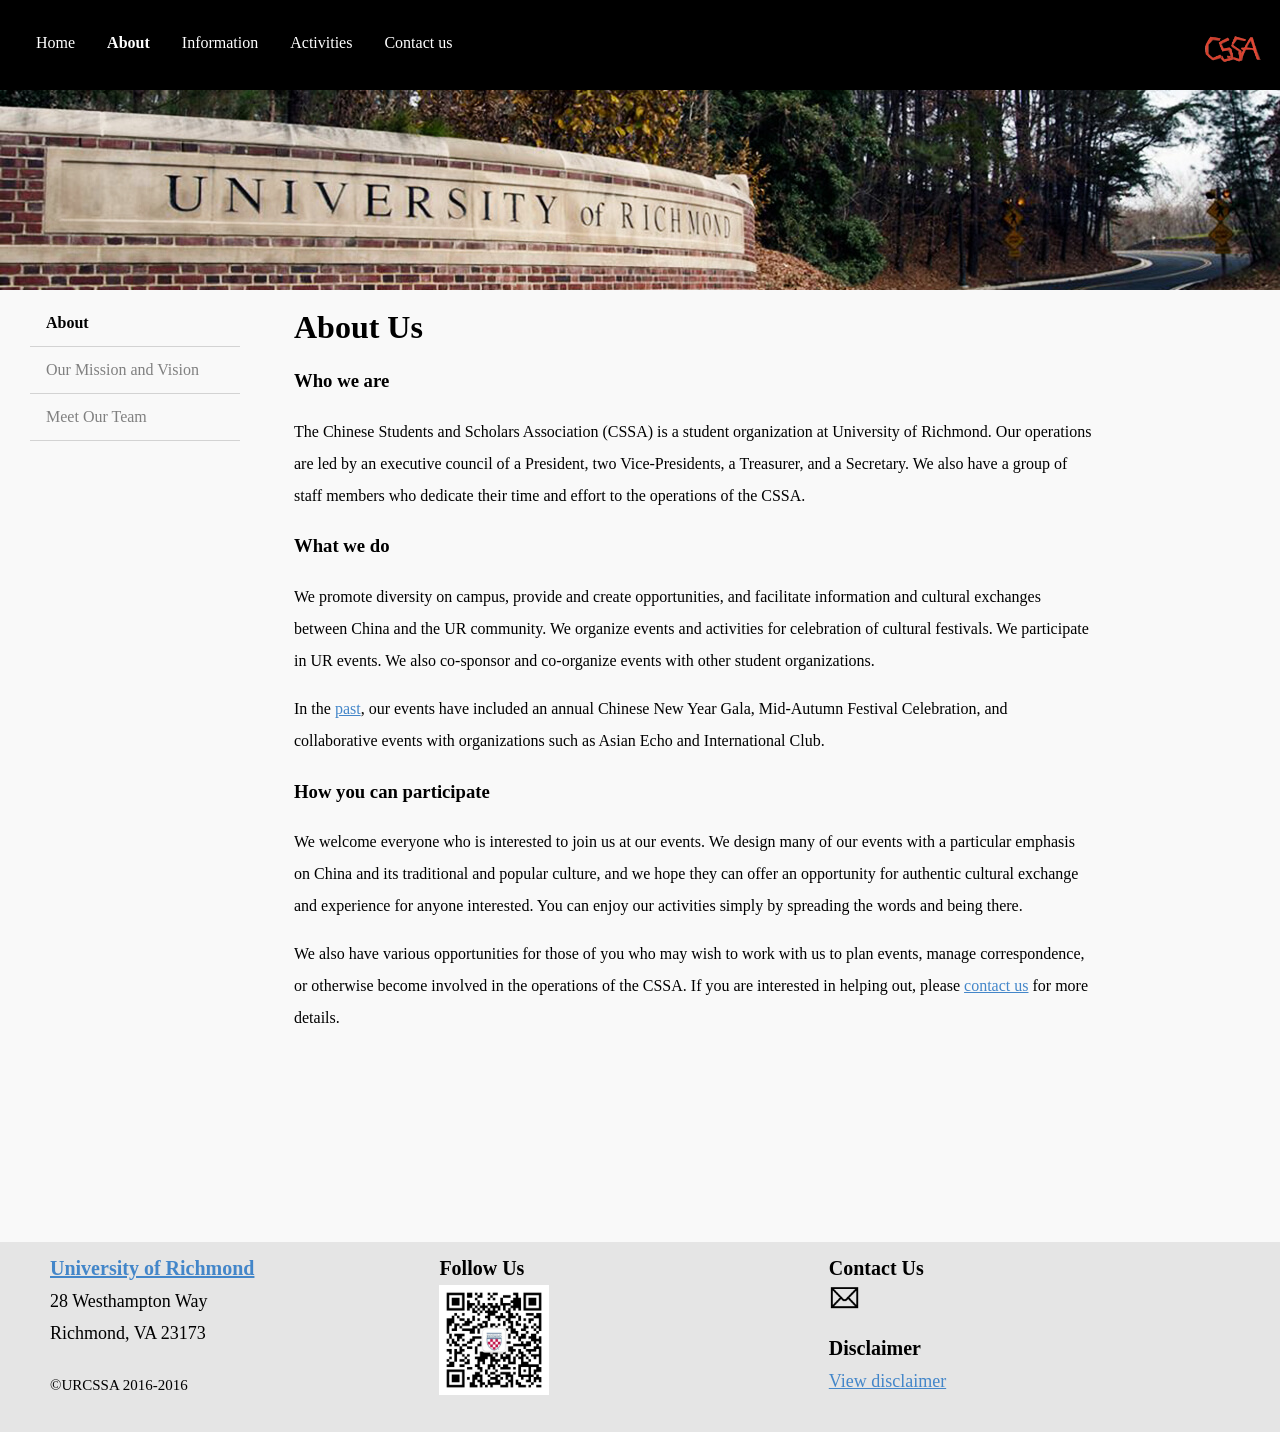
<file: about.html>
<!DOCTYPE html>
<html lang="en">
<head>
    <meta charset="UTF-8" name="viewport" content="width=device-width, initial-scale=1.0" content = "no-cache">
    <title>About - URCSSA</title>
    <link href="main.css" rel="stylesheet" type="text/css" />
</head>


<body>
    <!--<nav id = "navbar"></nav>-->
    <div id  = "navbar">
        <nav>

            <ul>
                <li class = "dropdown"><a href = index.html>Home</a></li>
                <li class = "dropdown">
                    <a href = about.html class = "drop_button active">About</a>
                    <div class = "drop_content">
                        <a href = mission.html>Our Mission and Vision</a>
                        <a href = team.html>Meet Our Team</a>
                    </div>


                </li>

                <li class = "dropdown" >
                    <a href = information.html class = "drop_button">Information</a>
                    <div class = "drop_content">
                        <a href = resources.html>Resources</a>
                        <a href = faq.html>FAQs</a>
                    </div>

                    <!--<ul>-->
                    <!--<li><a href = resources.html>Resources</a></li>-->
                    <!--<li><a href = links.html>Useful Links</a></li>-->
                    <!--</ul>-->
                </li>

                <li class = "dropdown">
                    <a href = activities.html class = "drop_button">Activities</a>
                    <div class = "drop_content">
                        <a href= past.html> Past Activities</a>
                    </div>
                    <!--<ul>-->
                    <!--<li><a href= past.html> Past Activities</a></li>-->
                    <!--</ul>-->
                </li>

                <li><a href = contact.html>Contact us</a></li>

                <li class = "navBarLogo">
                    <a href = index.html><img id="logo1" src="DevResources/cssaLOGO.png" alt="logo1" height="30"/></a>
                </li>

            </ul>

        </nav>
    </div>

    <div id = "rowBanner">
        <div class = "rowBannerImg">
            <img src = "DevResources/aboutBanner.jpg" />
        </div>
    </div>


    <div id = "sideBarContainer">
        <ul>
            <li><a href = about.html class = "sideBar active">About</a></li>
            <li><a href = mission.html>Our Mission and Vision</a></li>
            <li><a href = team.html>Meet Our Team</a></li>
        </ul>

    </div>

    <div id="primaryContent">
        <h1>About Us</h1>

        <h3>Who we are</h3>
        <p>
            The Chinese Students and Scholars Association (CSSA) is a student organization at University of Richmond.
            Our operations are led by an executive council of a President, two Vice-Presidents, a Treasurer, and a Secretary.
            We also have a group of staff members who dedicate their time and effort to the operations of the CSSA.
        </p>

        <h3>What we do</h3>
        <p>
            We promote diversity on campus, provide and create opportunities, and facilitate information and cultural
            exchanges between China and the UR community. We organize events and activities for celebration of cultural festivals.
            We participate in UR events. We also co-sponsor and co-organize events with other student organizations.
        </p>
        <p>
            In the <a href = "past.html">past</a>, our events have included an annual Chinese New Year Gala, Mid-Autumn Festival Celebration,
            and collaborative events with organizations such as Asian Echo and International Club.
        </p>

        <h3>How you can participate</h3>
        <p>
            We welcome everyone who is interested to join us at our events. We design many of our events with a particular emphasis
            on China and its traditional and popular culture, and we hope they can offer an opportunity for authentic
            cultural exchange and experience for anyone interested. You can enjoy our activities simply by spreading
            the words and being there.
        </p>
        <p>
            We also have various opportunities for those of you who may wish to work with us to plan events, manage correspondence,
            or otherwise become involved in the operations of the CSSA. If you are interested in helping out, please
            <a href = "contact.html">contact us</a> for more details.
        </p>
    </div>

    <div class="footer">
        <div class="footerContent">
            <div class="footerTitle">
                <a href = "http://www.richmond.edu">
                    University of Richmond
                </a>
            </div>
            <div class="footerText">
                28 Westhampton Way
                <br>Richmond, VA 23173

            </div>
            <p class="footerText">
                <small>
                ©URCSSA 2016-2016

                </small>
            </p>
        </div>

        <div class="footerContent">
            <div class="footerTitle">
                Follow Us
            </div>

            <div class = "footerContent">

                <img id="qrcode" src="DevResources/qrCode.jpg" alt="qrcode" height="110"/>

            </div>

        </div>

        <div class="footerContent">
            <div class="footerTitle">
                    Contact Us
            </div>
            <div class = "footerContent">
                <div class="iconWrapper">
                    <a href="mailto:cssa@richmond.edu"> <img class="emailIcon" src="DevResources/emailIcon.png" alt="email" height="25"/> </a>

                </div>

            </div>
        </div>

        <div class = "footerContent">
            <div class = "footerTitle">
                Disclaimer
            </div>

            <div class="footerContent">
                <a href = "disclaimer.html">View disclaimer</a>
            </div>
        </div>


    </div>
    <!--<script src = "navBar.js"></script>-->
</head>
<body>
</file>
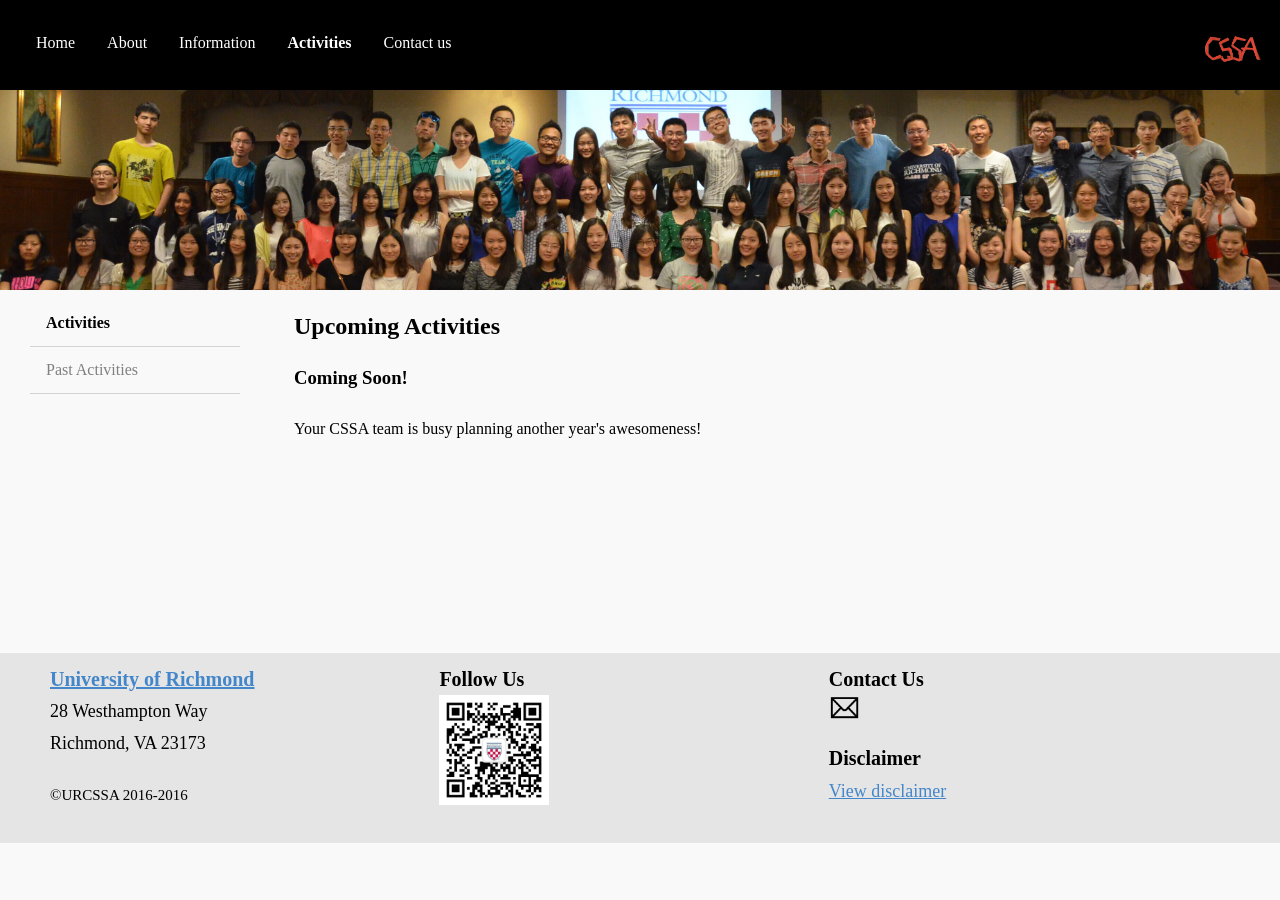
<file: activities.html>
<!DOCTYPE html>
<html lang="en">
<head>
    <meta charset="UTF-8" name="viewport" content="width=device-width, initial-scale=1.0, no-cache">

    <title>Activities - URCSSA</title>
    <link href="main.css" rel="stylesheet" type="text/css" />
    <link href="pageStyles/activityStyle.css" rel="stylesheet" type="text/css" />


</head>
<body>
    <div id  = "navbar">
        <nav>
        <!--<a href = index.html>Home</a>-->
        <!--<a href = about.html>About</a>-->
        <!--<ul>-->
        <!--<li><a href = mission.html>Our Mission and Vision</a></li>-->
        <!--<li><a href = team.html>Meet Our Team</a></li>-->
        <!--</ul>-->
        <!--<a href = information.html>Information</a>-->
        <!--<ul>-->
        <!--<li><a href = resources.html>Resources</a></li>-->
        <!--<li><a href = links.html>Useful Links</a></li>-->
        <!--</ul>-->
        <!--<a href = activities.html>Activities</a>-->
        <!--<ul>-->
        <!--<li><a href= past.html> Past Activities</a></li>-->
        <!--</ul>-->
        <!--<a href = contact.html>Contact us</a>-->




        <ul>
            <li class = "dropdown"><a href = index.html>Home</a></li>
            <li class = "dropdown">
                <a href = about.html class = "drop_button">About</a>
                <div class = "drop_content">
                    <a href = mission.html>Our Mission and Vision</a>
                    <a href = team.html>Meet Our Team</a>
                </div>

                <!--<ul>-->
                <!--<li><a href = mission.html>Our Mission and Vision</a></li>-->
                <!--<li><a href = team.html>Meet Our Team</a></li>-->
                <!--</ul>-->

            </li>

            <li class = "dropdown" >
                <a href = information.html class = "drop_button">Information</a>
                <div class = "drop_content">
                    <a href = resources.html>Resources</a>
                    <a href = faq.html>FAQs</a>
                </div>

                <!--<ul>-->
                <!--<li><a href = resources.html>Resources</a></li>-->
                <!--<li><a href = links.html>Useful Links</a></li>-->
                <!--</ul>-->
            </li>

            <li class = "dropdown">
                <a href = activities.html class = "drop_button active">Activities</a>
                <div class = "drop_content">
                    <a href= past.html> Past Activities</a>
                </div>
                <!--<ul>-->
                <!--<li><a href= past.html> Past Activities</a></li>-->
                <!--</ul>-->
            </li>

            <li><a href = contact.html>Contact us</a></li>

            <li class = "navBarLogo">
                <a href = index.html><img id="logo1" src="DevResources/cssaLOGO.png" alt="logo1" height="30"/></a>
            </li>
        </ul>

    </nav>
</div>
    <div id = "rowBanner">
        <div class = "rowBannerImg">
            <img src = "DevResources/activitiesBanner.jpg" />
        </div>
    </div>

    <div id = "sideBarContainer">
        <ul>
            <li><a href = activities.html class = "sideBar active">Activities</a></li>
            <li><a href = past.html >Past Activities</a></li>
        </ul>

    </div>




    <div id = "primaryContent">
        <h2>Upcoming Activities</h2><!--<small>[Chinese only]</small>-->

       <h3>
            Coming Soon!
        </h3>

        <p>
            Your CSSA team is busy planning another year's awesomeness!
        </p> 




       <!--<div id = "calendar">-->
            <!--&lt;!&ndash;TODO: embed calendar using CSSA calendar&ndash;&gt;-->
            <!--<iframe src="https://calendar.google.com/calendar/embed?height=600&amp;wkst=1&amp;bgcolor=%23FFFFFF&amp;src=en.china%23holiday%40group.v.calendar.google.com&amp;color=%23125A12&amp;ctz=Asia%2FHong_Kong" style="border-width:0" width="800" height="600" frameborder="0" scrolling="no"></iframe>-->

            <!--</iframe>-->
        <!--</div>-->

        <!-- <div id = "eventContainer">
             <div class = "eventBox">
 <!--
                 <a name = "welcome2016"><img src = "DevResources/ourTeam.jpeg" /></a> &lt;!&ndash;TODO: update&ndash;&gt;
 -->
        <!--       <div id = "eventTextContainer">
                   <div id = "eventText">
                       <p>
                           The CSSA Chinese New Year Gala celebrates Chinese New Year with fun games, performances and delicious Chinese food.
                           Claim your ticket now to guarantee your seat at a table for games and food. We are anxious to
                           have you share the festivities with us!
                       </p>


                       <b>
                           <p>Date: 01/28/2017</p>
                           <p>Time: 7:00 pm - 9:00 pm</p>
                           <p>Location: Alice Haynes Room, Tyler Haynes Common</p>

                       </b>
                       <p>Do not delay. Save your seat by filling the form below:</p>

                       <iframe src="https://docs.google.com/forms/d/e/1FAIpQLSf5Sm922yOfKLfsJN0XPPOgRY3401wn0FfsJNhOU40nrVH8BA/viewform?embedded=true" width="760" height="1500" frameborder="0" marginheight="0" marginwidth="0">Loading...</iframe>




                   </div>
               </div>
           </div>
       </div>



       <!-- <div id = "eventContainer">
            <div class = "eventBox">
                <a name = "welcome2016"><img src = "DevResources/ourTeam.jpeg" /></a>
                <div id = "eventTextContainer">
                    <div id = "eventText">
                        江畔何人初见月，江月何年初照人。 <br>  
                        韶光荏苒，只求这个晚上月满人圆。

                        <p>又是一年中秋佳节。<br>
                        又是新鲜可爱的面孔。</p>

                        <p>这里有香甜的月饼，有优美的歌声，还有身在异乡却聚集在一起的你们。</p>

                        <p>这个晚会没有诗也没有酒。

                        但是我只想说： 约吗？</p>

                        <p><b>9月17日晚7点－9点  Keller Hall Reception Room 101</b>
                        <br>嘘，我们不见不散。</p>


                    </div>
                </div>
            </div>
        </div>



        <div id = "eventContainer">
            <div class = "eventBox">
                <a name = "welcome2016pre"><img src = "DevResources/weWantYou.jpg" /></a>
                <div id = "eventTextContainer">
                    <div id = "eventText">
                        随着新生宝宝们陆续入学，新学期就快要开始啦！
                        <br>作为本学期的重大活动，<b>中秋晚会暨新生欢迎会</b>将在九月十七号拉开帷幕，<br>庆祝中秋佳节并正式欢迎我们可爱的大一新生们。
                         
                        <p>为了让我们认识初来乍到的你们（划重点），也让你们了解我们多才多艺的学长学姐，在此召集有特长愿意展现自己童鞋（尤其是新生宝宝），希望你们积极申请晚会节目，为这场盛会添砖加瓦！</p>
                         
                        <p>再次欢迎所有大一新生们加入UR大家庭！希望大家顺利开始新的学期并且<br>积极报名我们的晚会节目！精彩看你们的啦！</p>

                        <p style="color:red"><b>报名方式</b>：请大胆的戳我们的VP of Event Planning冷师傅
                        <br>微信号 [sister_ Leng]
                        <br><b>活动时间</b>：9月17日晚 7点－9点
                        <br><b>活动地点</b>：Keller Hall Reception Room</p>
                    </div>
                </div>
            </div>
        </div>-->


    </div>

        <div class="footer">
        <div class="footerContent">
            <div class="footerTitle">
                <a href = "http://www.richmond.edu">
                    University of Richmond
                </a>
            </div>
            <div class="footerText">
                28 Westhampton Way
                <br>Richmond, VA 23173

            </div>
            <p class="footerText">
                <small>
                ©URCSSA 2016-2016

                </small>
            </p>
        </div>

        <div class="footerContent">
            <div class="footerTitle">
                Follow Us
            </div>

            <div class = "footerContent">

                <img id="qrcode" src="DevResources/qrCode.jpg" alt="qrcode" height="110"/>

            </div>

        </div>

        <div class="footerContent">
            <div class="footerTitle">
                    Contact Us
            </div>
            <div class = "footerContent">
                <div class="iconWrapper">
                    <a href="mailto:cssa@richmond.edu"> <img class="emailIcon" src="DevResources/emailIcon.png" alt="email" height="25"/> </a>

                </div>

            </div>
        </div>

        <div class = "footerContent">
            <div class = "footerTitle">
                Disclaimer
            </div>

            <div class="footerContent">
                <a href = "disclaimer.html">View disclaimer</a>
            </div>
        </div>


    </div>
    <!--<script src = "navBar.js"></script>-->
</body>
</html>
</file>
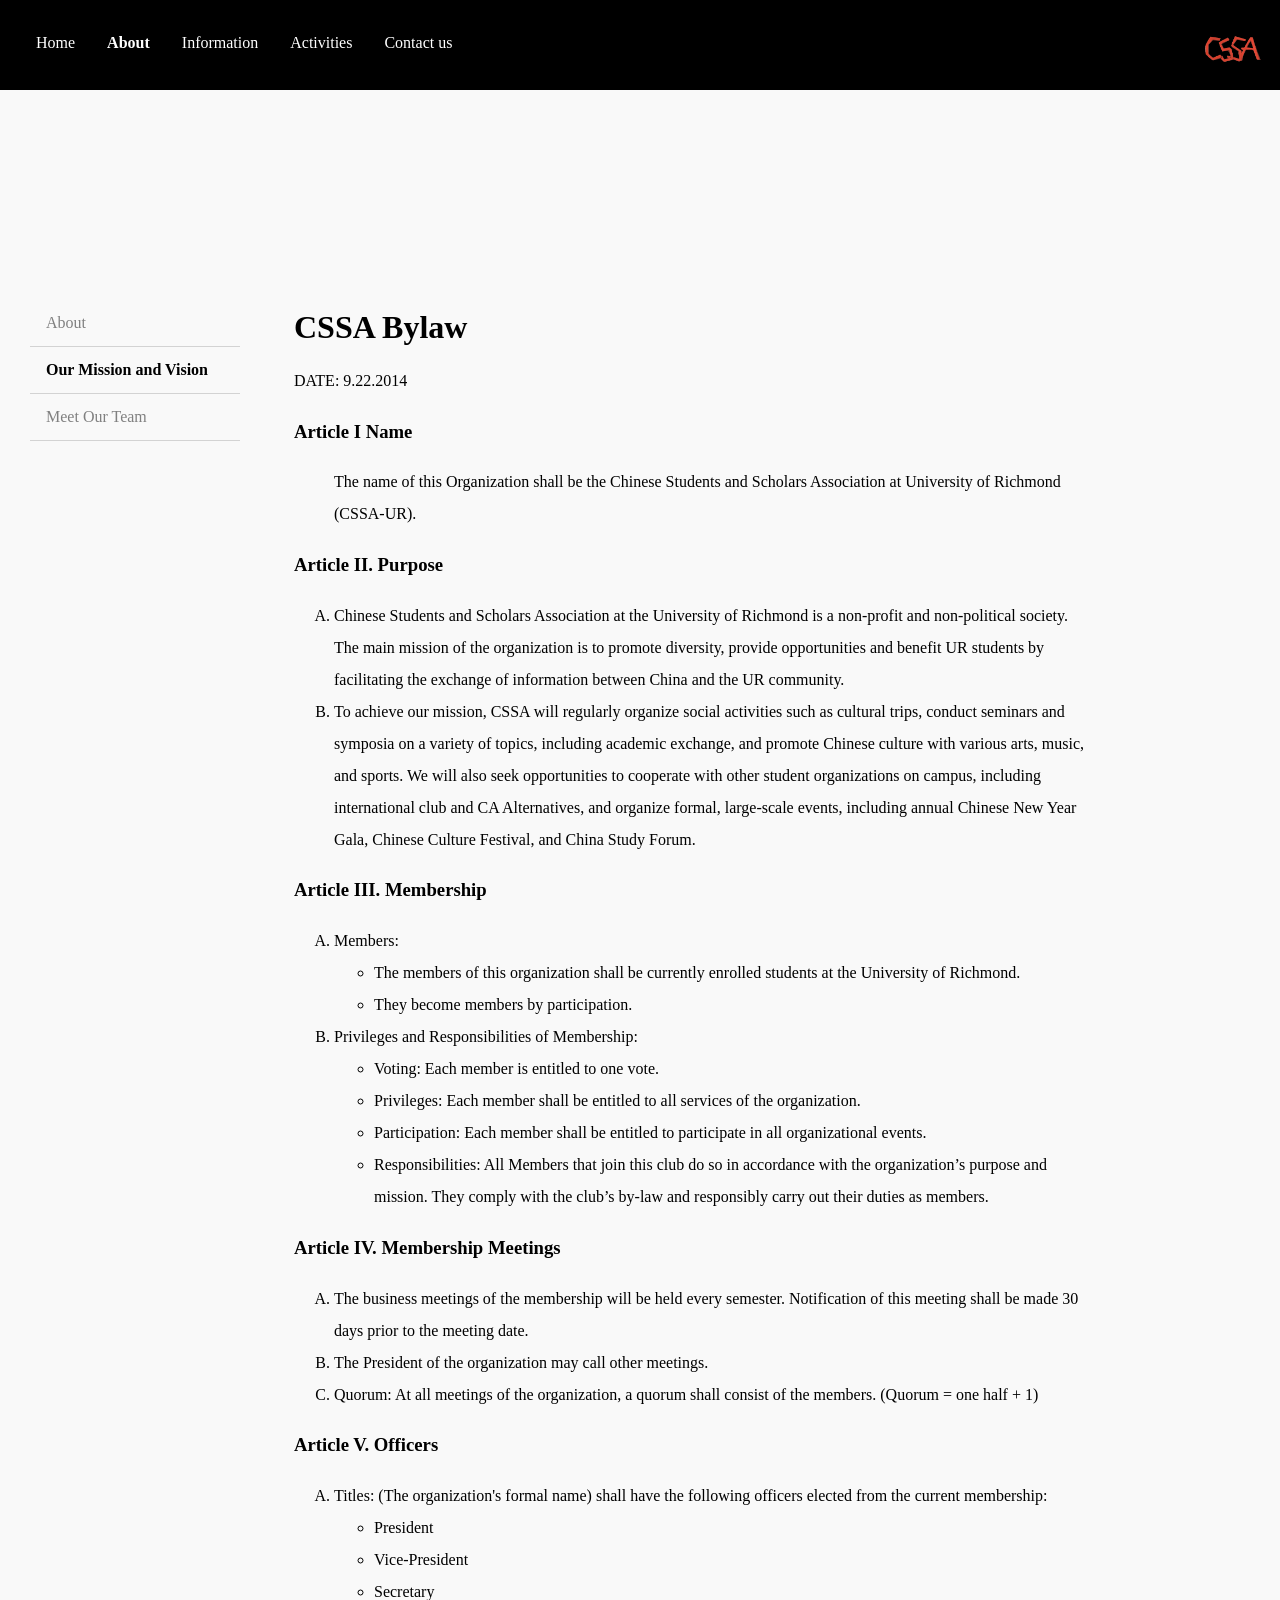
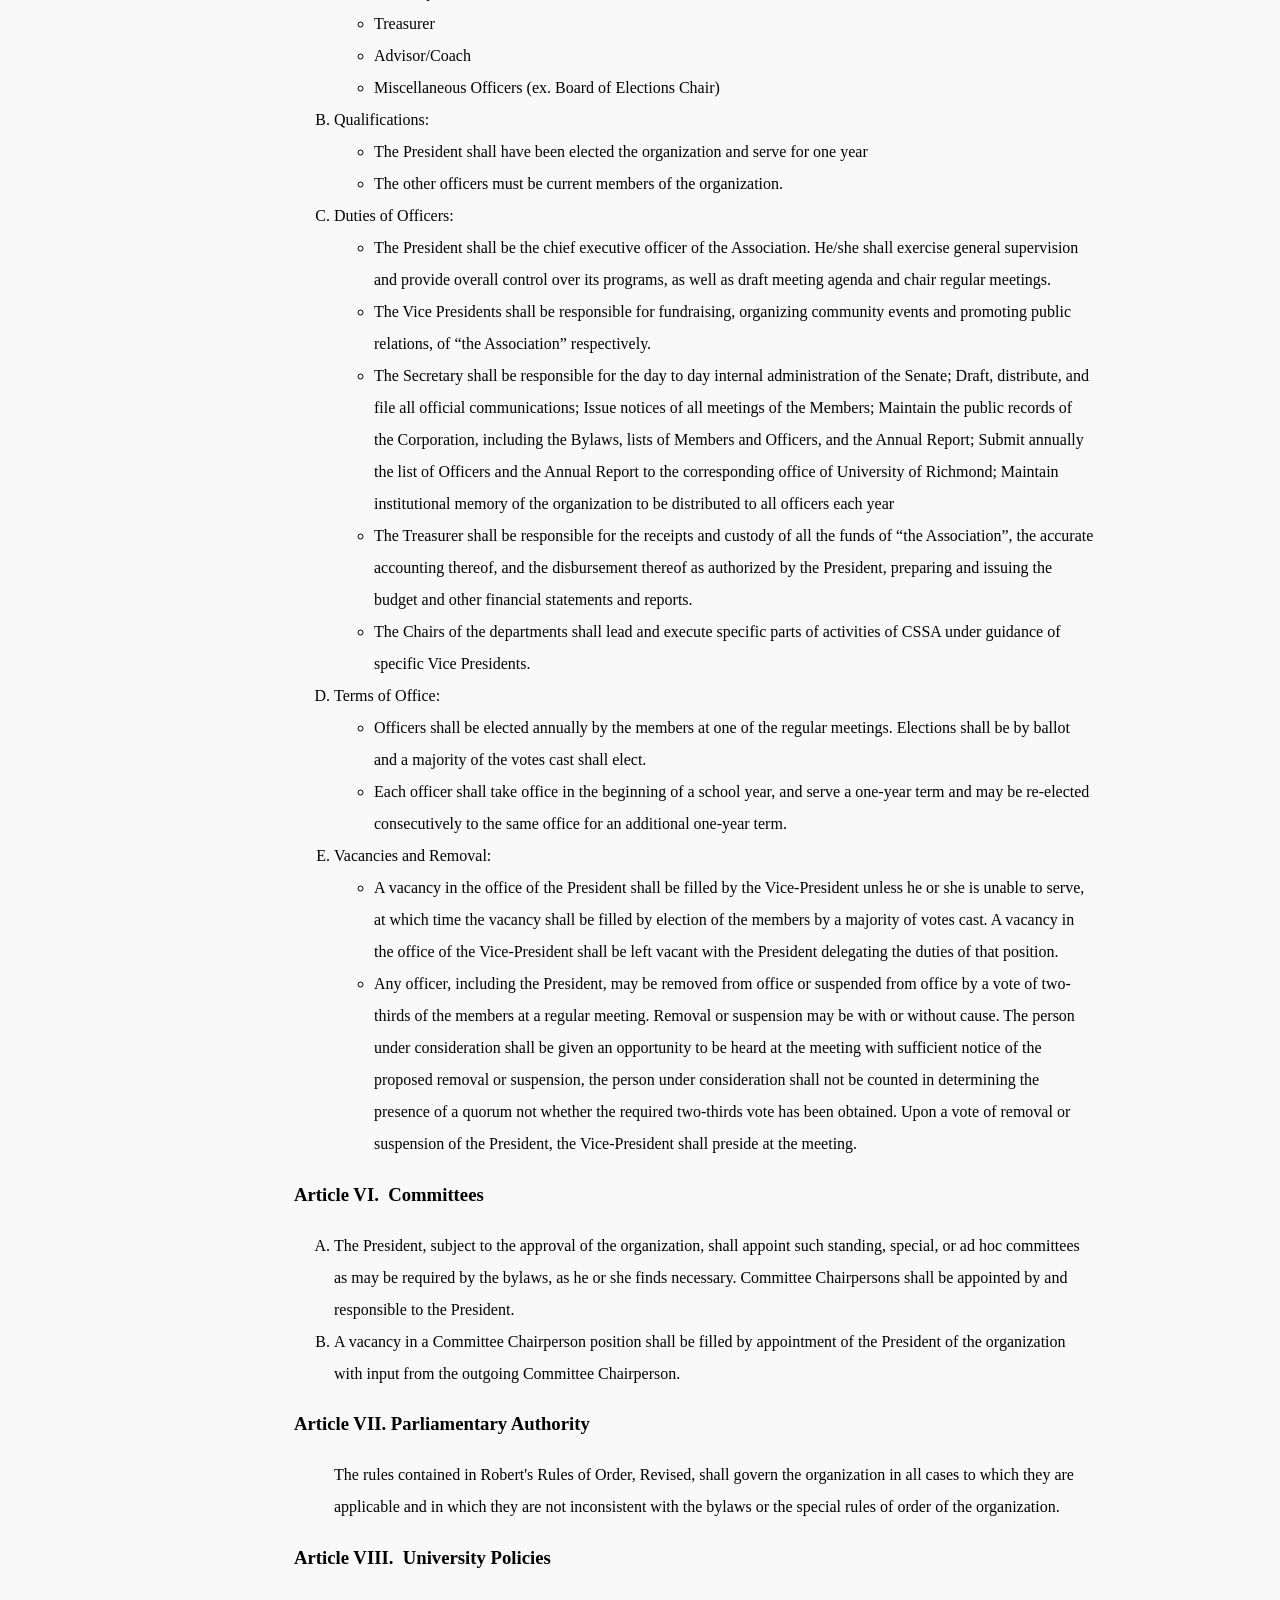
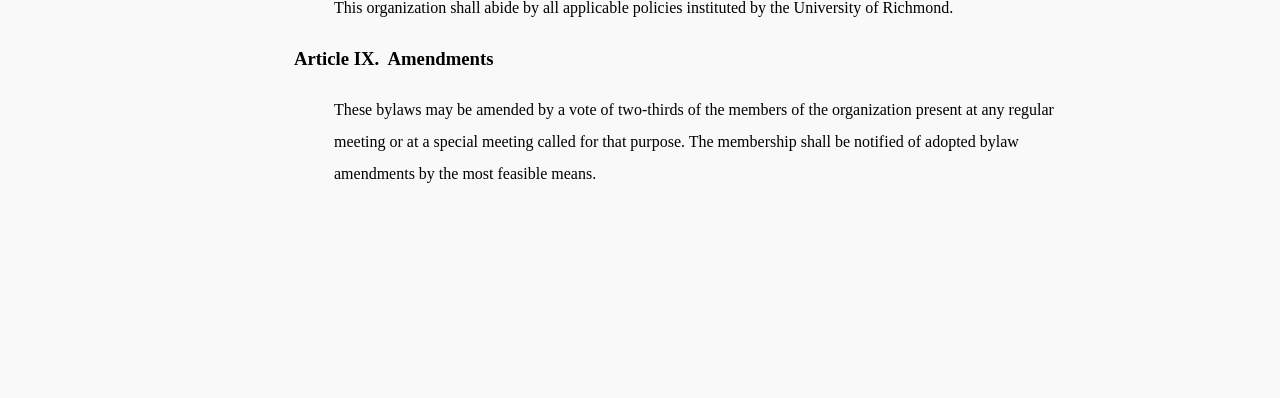
<file: bylaw.html>
<html>

<!DOCTYPE html>
<p lang="en">
    <head>
        <meta charset="UTF-8" name="viewport" content="width=device-width, initial-scale=1.0">
        <title>Bylaws - URCSSA</title>
        <link href="main.css" rel="stylesheet" type=""text/css" />

    </head>

<body>
<div id  = "navbar">
    <nav>
        <!--<a href = index.html>Home</a>-->
        <!--<a href = about.html>About</a>-->
        <!--<ul>-->
        <!--<li><a href = mission.html>Our Mission and Vision</a></li>-->
        <!--<li><a href = team.html>Meet Our Team</a></li>-->
        <!--</ul>-->
        <!--<a href = information.html>Information</a>-->
        <!--<ul>-->
        <!--<li><a href = resources.html>Resources</a></li>-->
        <!--<li><a href = links.html>Useful Links</a></li>-->
        <!--</ul>-->
        <!--<a href = activities.html>Activities</a>-->
        <!--<ul>-->
        <!--<li><a href= past.html> Past Activities</a></li>-->
        <!--</ul>-->
        <!--<a href = contact.html>Contact us</a>-->




        <ul>
            <li class = "dropdown"><a href = index.html>Home</a></li>
            <li class = "dropdown">
                <a href = about.html class = "drop_button active">About</a>
                <div class = "drop_content">
                    <a href = mission.html class = "active">Our Mission and Vision</a>
                    <a href = team.html>Meet Our Team</a>
                </div>

                <!--<ul>-->
                <!--<li><a href = mission.html>Our Mission and Vision</a></li>-->
                <!--<li><a href = team.html>Meet Our Team</a></li>-->
                <!--</ul>-->

            </li>

            <li class = "dropdown" >
                <a href = information.html class = "drop_button">Information</a>
                <div class = "drop_content">
                    <a href = resources.html>Resources</a>
                    <a href = links.html>Useful Links</a>
                </div>

                <!--<ul>-->
                <!--<li><a href = resources.html>Resources</a></li>-->
                <!--<li><a href = faq.html>FAQs</a></li>-->
                <!--</ul>-->
            </li>

            <li class = "dropdown">
                <a href = activities.html class = "drop_button">Activities</a>
                <div class = "drop_content">
                    <a href= past.html> Past Activities</a>
                </div>
                <!--<ul>-->
                <!--<li><a href= past.html> Past Activities</a></li>-->
                <!--</ul>-->
            </li>

            <li><a href = contact.html>Contact us</a></li>

            <li class = "navBarLogo">
                <a href = index.html><img id="logo1" src="DevResources/cssaLOGO.png" alt="logo1" height="30"/></a>
            </li>

        </ul>

    </nav>
</div>

<div id = "rowBanner">
    I am a banner.
</div>



<div id = "sideBarContainer">
    <ul>
        <li><a href = about.html >About</a></li>
        <li><a href = mission.html class = "sideBar active">Our Mission and Vision</a></li>
        <li><a href = team.html>Meet Our Team</a></li>
    </ul>

</div>


<div id = primaryContent>
<div id = "bylaw">



    <h1>CSSA Bylaw</h1>

    DATE: 9.22.2014

    <h3>Article I Name</h3>

    <ol type="A">The name of this Organization shall be the Chinese Students and Scholars Association at University of Richmond (CSSA-UR).</ol>


    <h3>Article II. Purpose</h3>

    <ol type="A">
        <li>Chinese Students and Scholars Association at the University of Richmond is a non-profit and non-political society.
            The main mission of the organization is to promote diversity, provide opportunities and benefit UR students by facilitating
            the exchange of information between China and the UR community.
        </li>

        <li>To achieve our mission, CSSA will regularly organize social activities such as cultural trips, conduct seminars and symposia
            on a variety of topics, including academic exchange, and promote Chinese culture with various arts, music, and sports.
            We will also seek opportunities to cooperate with other student organizations on campus, including international club and
            CA Alternatives, and organize formal, large‐scale events, including annual Chinese New Year Gala, Chinese Culture Festival, and China Study Forum.
        </li>

    </ol>

    <h3>Article III. Membership</h3>

    <ol type="A">
        <li>Members:
            <ul><li>The members of this organization shall be currently enrolled students at the University of Richmond.</li>
                <li>They become members by participation.</li></ul>
        </li>
        <li>
            Privileges and Responsibilities of Membership:
            <ul><li>Voting:  Each member is entitled to one vote.</li>
                <li>Privileges:  Each member shall be entitled to all services of the organization.</li>
                <li>Participation:  Each member shall be entitled to participate in all organizational events.</li>
                <li>Responsibilities:  All Members that join this club do so in accordance with the organization’s purpose and mission. They comply with the club’s by-law and responsibly carry out their duties as members.</li>
                </li>
            </ul>
    </ol>
    <h3>Article IV.  Membership Meetings</h3>

    <ol type="A">
        <li>The business meetings of the membership will be held every semester. Notification of this meeting shall be made 30 days prior to the meeting date.</li>
        <li>The President of the organization may call other meetings.</li>
        <li>Quorum:  At all meetings of the organization, a quorum shall consist of the members. (Quorum = one half + 1)</li>

    </ol>



    <h3>Article V.  Officers</h3>
    <ol type="A">
        <li>Titles:
            (The organization's formal name) shall have the following officers elected from the current membership:
            <ul>
                <li>President</li><li>Vice-President</li><li>Secretary</li><li>Treasurer</li><li>Advisor/Coach</li><li>Miscellaneous Officers (ex. Board of Elections Chair)</li>
            </ul>
        </li>

        <li>Qualifications:
            <ul>
                <li>The President shall have been elected the organization and serve for one year
                </li>
                <li>The other officers must be current members of the organization.
                </li>
            </ul>
        </li>

        <li>Duties of Officers:

            <ul>
                <li>The President shall be the chief executive officer of the Association. He/she shall exercise general supervision and provide overall control over its programs, as well as draft meeting agenda and chair regular meetings.
                </li>
                <li>The Vice Presidents shall be responsible for fundraising, organizing community events and promoting public relations, of “the Association” respectively.
                </li>
                <li>The Secretary shall be responsible for the day to day internal administration of the Senate; Draft, distribute, and file all official communications; Issue notices of all meetings of the Members; Maintain the public records of the Corporation, including the Bylaws, lists of Members and Officers, and the Annual Report; Submit annually the list of Officers and the Annual Report to the corresponding office of University of Richmond; Maintain institutional memory of the organization to be distributed to all officers each year
                </li>
                <li>The Treasurer shall be responsible for the receipts and custody of all the funds of “the Association”, the accurate accounting thereof, and the disbursement thereof as authorized by the President, preparing and issuing the budget and other financial statements and reports.
                </li>
                <li>The Chairs of the departments shall lead and execute specific parts of activities of CSSA under guidance of specific Vice Presidents.
                </li>
            </ul>
        </li>
        <li>Terms of Office:
            <ul>
                <li>Officers shall be elected annually by the members at one of the regular meetings. Elections shall be by ballot and a majority of the votes cast shall elect.
                </li>
                <li>Each officer shall take office in the beginning of a school year, and serve a one-year term and may be re-elected consecutively to the same office for an additional one-year term.
                </li>
            </ul>
        </li>

        <li>Vacancies and Removal:
            <ul>
                <li>A vacancy in the office of the President shall be filled by the Vice-President unless he or she is unable to serve, at which time the vacancy shall be filled by election of the members by a majority of votes cast. A vacancy in the office of the Vice-President shall be left vacant with the President delegating the duties of that position.
                </li><li>Any officer, including the President, may be removed from office or suspended from office by a vote of two-thirds of the members at a regular meeting. Removal or suspension may be with or without cause.  The person under consideration shall be given an opportunity to be heard at the meeting with sufficient notice of the proposed removal or suspension, the person under consideration shall not be counted in determining the presence of a quorum not whether the required two-thirds vote has been obtained. Upon a vote of removal or suspension of the President, the Vice-President shall preside at the meeting.
            </li>
            </ul>

        </li>
    </ol>

    <h3>Article VI.  Committees</h3>

    <ol type="A">
        <li>The President, subject to the approval of the organization, shall appoint such standing, special, or ad hoc committees as may be required by the bylaws, as he or she finds necessary. Committee Chairpersons shall be appointed by and responsible to the President.
        </li>
        <li>A vacancy in a Committee Chairperson position shall be filled by appointment of the President of the organization with input from the outgoing Committee Chairperson.</li>

    </ol>


    <h3>Article VII. Parliamentary Authority</h3>

    <ol type="A">
        The rules contained in Robert's Rules of Order, Revised, shall govern the organization in all cases to which they are applicable and in which they are not inconsistent with the bylaws or the special rules of order of the organization.

    </ol>


    <h3>Article VIII.  University Policies</h3>

    <ol type="A">
        This organization shall abide by all applicable policies instituted by the University of Richmond.
    </ol>


    <h3>Article IX.  Amendments</h3>
    <ol type="A">
        These bylaws may be amended by a vote of two-thirds of the members of the organization present at any regular meeting or at a special meeting called for that purpose. The membership shall be notified of adopted bylaw amendments by the most feasible means.
    </ol>
</div>
</div>

</body>
</html>
</file>
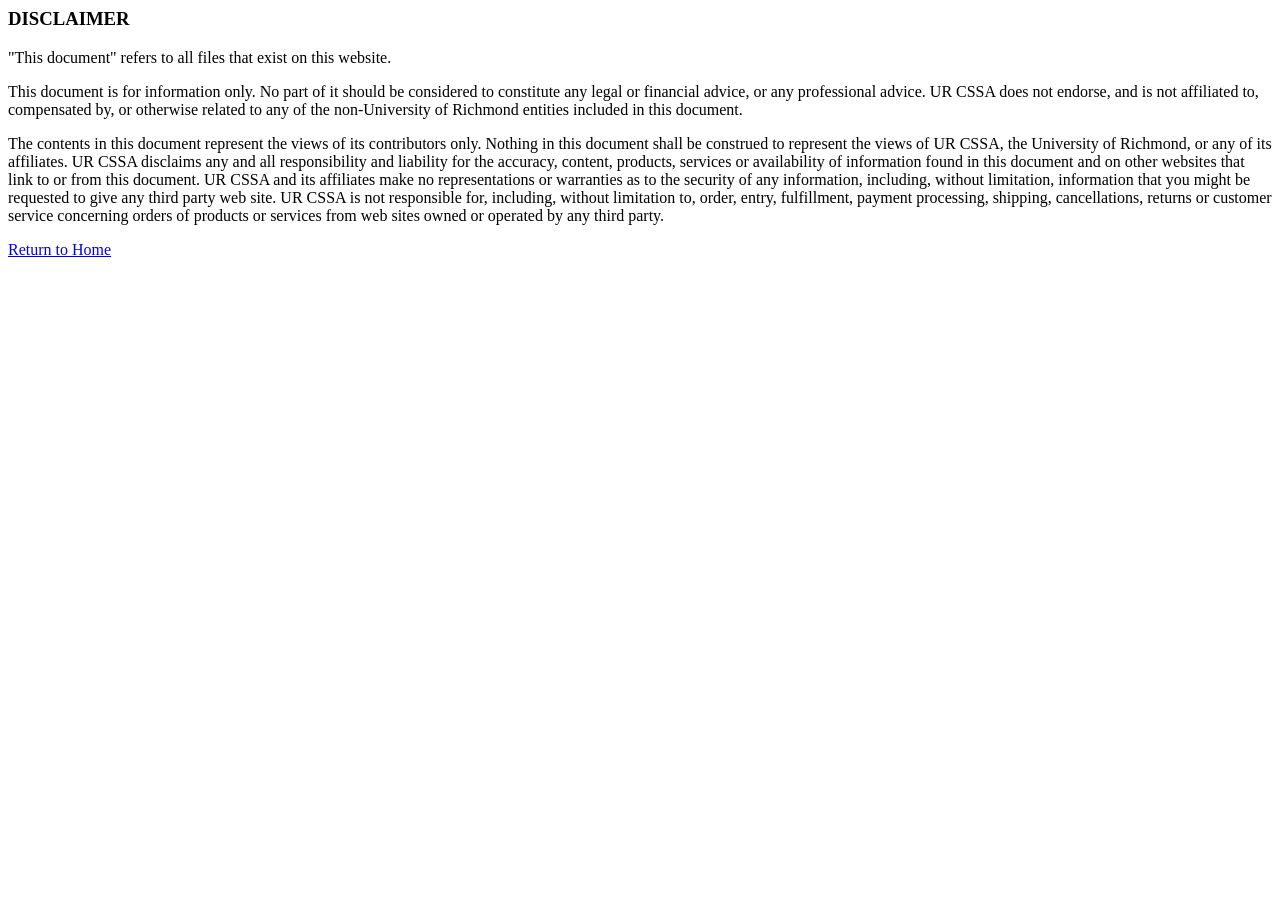
<file: disclaimer.html>
<html lang="en">
<head>
    <meta charset="UTF-8" name="viewport" content="width=device-width, initial-scale=1.0">
    <title> Disclaimer</title>
    <!--<link href="main.css" rel="stylesheet" type="text/css" />-->

</head>
<body>


<h3>DISCLAIMER</h3>

<p>"This document" refers to all files that exist on this website.</p>
<p>This document is for information only. No part of it should be considered to constitute any legal or
    financial advice, or any professional advice. UR CSSA does not endorse, and is not affiliated to, compensated
    by, or otherwise related to any of the non-University of Richmond entities included in this
    document.</p>
<p>The contents in this document represent the views of its contributors only. Nothing in this document
    shall be construed to represent the views of UR CSSA, the University of Richmond, or any of its affiliates.
    UR CSSA disclaims any and all responsibility and liability for the accuracy, content, products, services
    or availability of information found in this document and on other websites that link to or from
    this document. UR CSSA and its affiliates make no representations or warranties as to the security of
    any information, including, without limitation, information that you might be requested to give any third
    party web site. UR CSSA is not responsible for, including, without limitation to, order, entry, fulfillment,
    payment processing, shipping, cancellations, returns or customer service concerning orders
    of products or services from web sites owned or operated by any third party.</p>
<p><a href = "index.html">Return to Home</a></p>

</body>
</file>
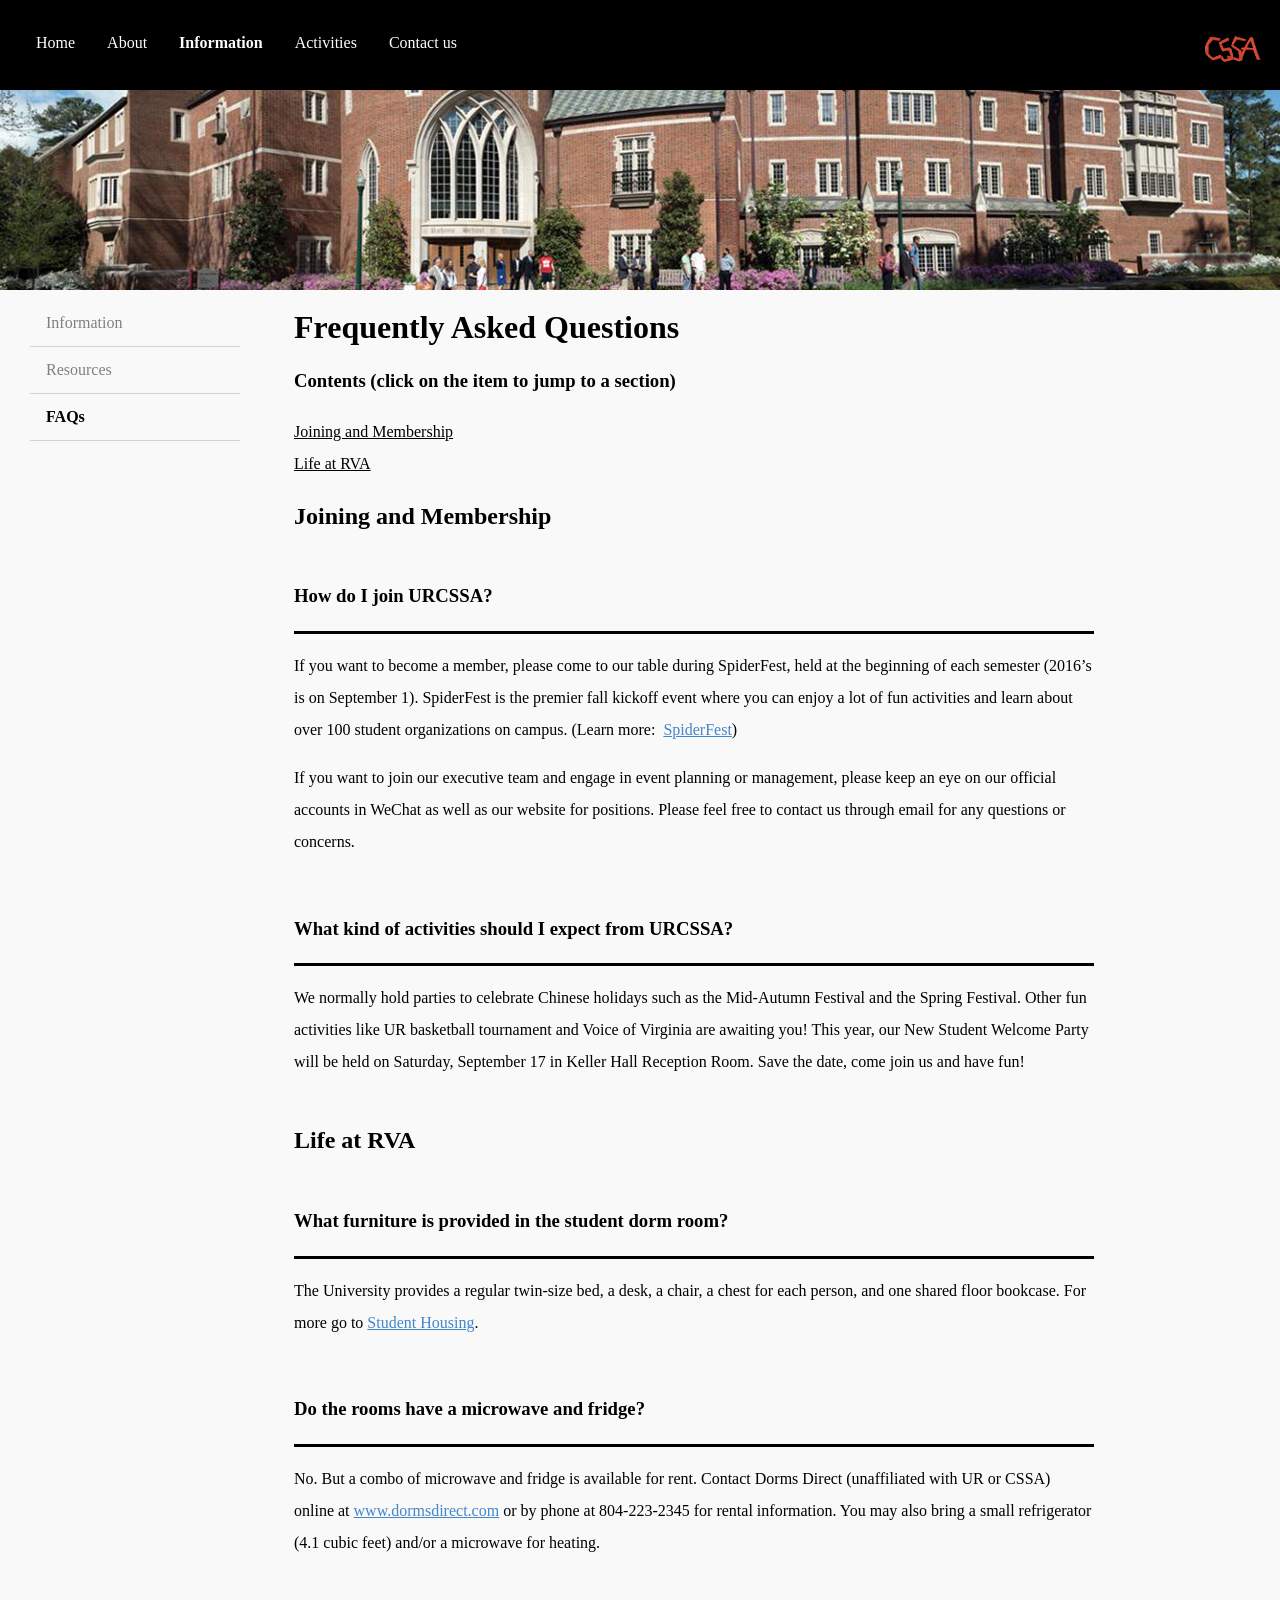
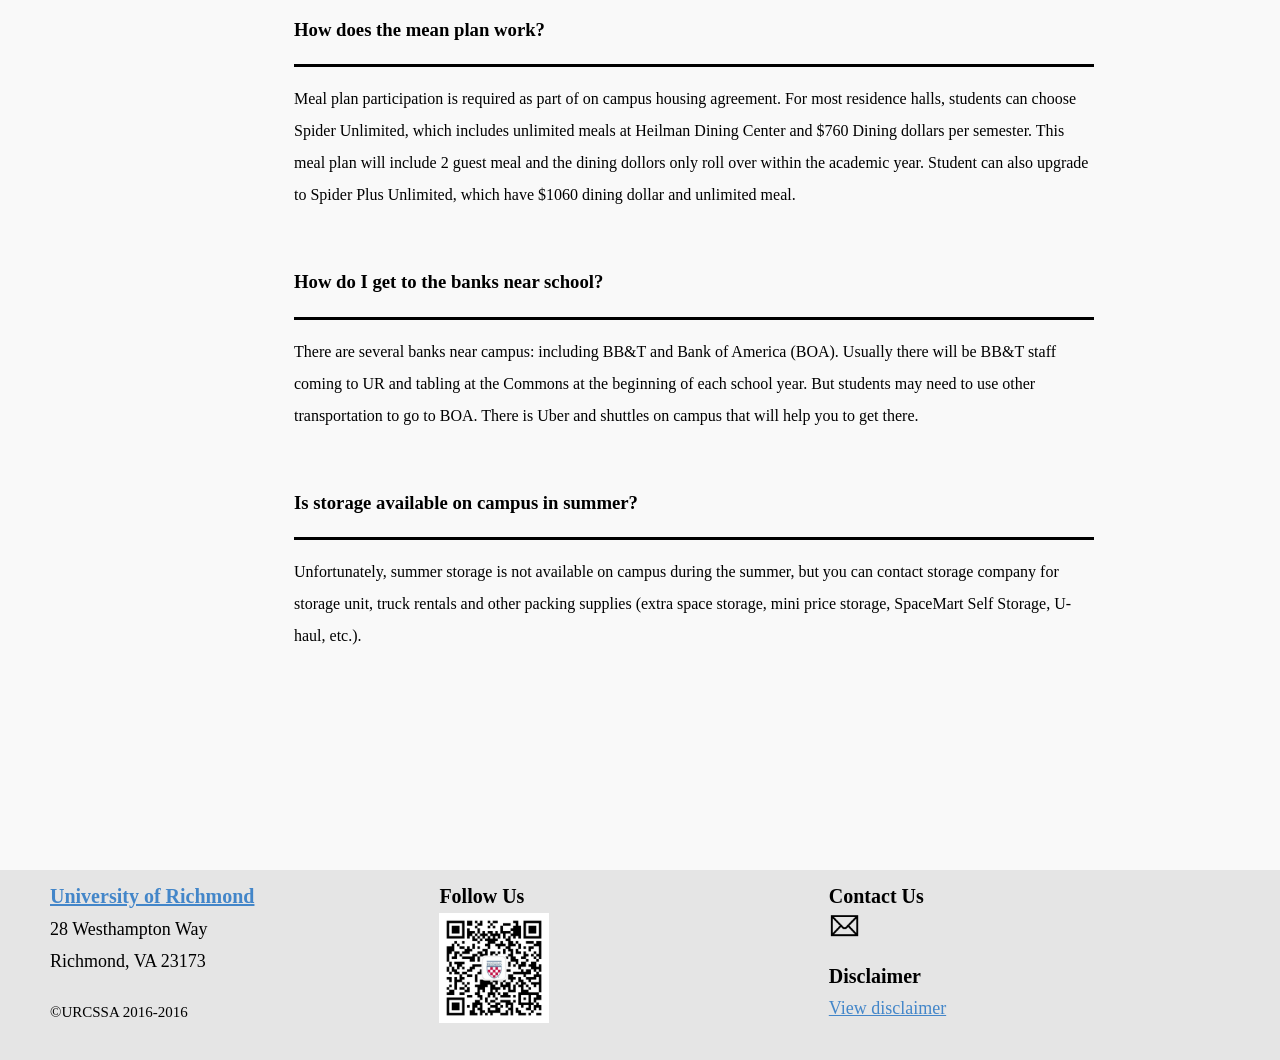
<file: faq.html>
<!DOCTYPE html>
<html lang="en">
<head>
    <meta charset="UTF-8" name="viewport" content="width=device-width, initial-scale=1.0">

    <title>FAQs - URCSSA</title>
    <link href="main.css" rel="stylesheet" type="text/css" />
    <link href="pageStyles/faqStyle.css" rel="stylesheet" type="text/css" />


</head>
<body>
    <div id  = "navbar">
        <nav>
            <!--<a href = index.html>Home</a>-->
            <!--<a href = about.html>About</a>-->
            <!--<ul>-->
            <!--<li><a href = mission.html>Our Mission and Vision</a></li>-->
            <!--<li><a href = team.html>Meet Our Team</a></li>-->
            <!--</ul>-->
            <!--<a href = information.html>Information</a>-->
            <!--<ul>-->
            <!--<li><a href = resources.html>Resources</a></li>-->
            <!--<li><a href = links.html>Useful Links</a></li>-->
            <!--</ul>-->
            <!--<a href = activities.html>Activities</a>-->
            <!--<ul>-->
            <!--<li><a href= past.html> Past Activities</a></li>-->
            <!--</ul>-->
            <!--<a href = contact.html>Contact us</a>-->




            <ul>
                <li class = "dropdown"><a href = index.html>Home</a></li>
                <li class = "dropdown">
                    <a href = about.html class = "drop_button">About</a>
                    <div class = "drop_content">
                        <a href = mission.html>Our Mission and Vision</a>
                        <a href = team.html>Meet Our Team</a>
                    </div>

                    <!--<ul>-->
                    <!--<li><a href = mission.html>Our Mission and Vision</a></li>-->
                    <!--<li><a href = team.html>Meet Our Team</a></li>-->
                    <!--</ul>-->

                </li>

                <li class = "dropdown" >
                    <a href = information.html class = "drop_button active">Information</a>
                    <div class = "drop_content">
                        <a href = resources.html>Resources</a>
                        <a href = faq.html class = "drop_button active">FAQs</a>
                    </div>

                    <!--<ul>-->
                    <!--<li><a href = resources.html>Resources</a></li>-->
                    <!--<li><a href = links.html>Useful Links</a></li>-->
                    <!--</ul>-->
                </li>

                <li class = "dropdown">
                    <a href = activities.html class = "drop_button">Activities</a>
                    <div class = "drop_content">
                        <a href= past.html> Past Activities</a>
                    </div>
                    <!--<ul>-->
                    <!--<li><a href= past.html> Past Activities</a></li>-->
                    <!--</ul>-->
                </li>

                <li><a href = contact.html>Contact us</a></li>

                <li class = "navBarLogo">
                    <a href = index.html><img id="logo1" src="DevResources/cssaLOGO.png" alt="logo1" height="30"/></a>
                </li>

            </ul>

        </nav>
    </div>
    <div id = "rowBanner">
        <div class = "rowBannerImg">
            <img src = "DevResources/infoBanner.jpg" />
        </div>
    </div>
    <div id = "sideBarContainer">
        <ul>
            <li><a href = information.html >Information</a></li>
            <li><a href = resources.html >Resources</a></li>
            <li><a href = faq.html class = "sideBar active">FAQs</a></li>
        </ul>
    </div>

    <div id = "primaryContent">
        <div class = "faqTitle">
            <h1>Frequently Asked Questions</h1>

            <div class = "content"> <h3>Contents (click on the item to jump to a section)</h3>
                <ul>
                    <a href = "#Joining and Membership"><li>Joining and Membership</li></a>
                    <a href = "#Life at RVA"><li>Life at RVA</li></a>
                </ul>
            </div>


        </div>

        <div class = "faqTitle">
            <a name="Joining and Membership"></a><h2>Joining and Membership</h2>

        </div>
        <div class = "faqContainer">
            <div class = "faqQuestion">
                <h3>
                    How do I join URCSSA?

                </h3>
            </div>
            <div class = "faqAnswer">
                <p>
                    If you want to become a member, please come to our table during SpiderFest,
                    held at the beginning of each semester (2016’s is on September 1).
                    SpiderFest is the premier fall kickoff event where you can enjoy a lot of fun
                    activities and learn about over 100 student organizations on campus. (Learn more: 
                    <a href="http://involved.richmond.edu/campus-programs/campus-traditions/spiderfest.html">SpiderFest</a>)
                    <br>
                </p>
                <p>
                    If you want to join our executive team and engage in event planning or management,
                    please keep an eye on our official accounts in WeChat as well as our website for positions.
                    Please feel free to contact us through email for any questions or concerns.

                </p>
            </div>
        </div>
        <div class = "faqContainer">
            <div class = "faqQuestion">
                <h3>
                    What kind of activities should I expect from URCSSA?
                </h3>
            </div>
            <div class = "faqAnswer">
                <p>
                    We normally hold parties to celebrate Chinese holidays such as the Mid-Autumn Festival and the Spring Festival. Other fun activities like UR basketball tournament and Voice of Virginia are awaiting you! This year, our New Student Welcome Party will be held on Saturday, September 17 in Keller Hall Reception Room. Save the date, come join us and have fun!


                </p>
            </div>
        </div>

        <div class = "faqTitle">
            <a name="Life at RVA"></a><h2>Life at RVA</h2>

        </div>
        <div class = "faqContainer">
            <div class = "faqQuestion">
                <h3>
                    What furniture is provided in the student dorm room?

                </h3>
            </div>
            <div class = "faqAnswer">
                <p>
                    The University provides a regular twin-size bed, a desk, a chair, a chest for each person,
                    and one shared floor bookcase. For more go to <a href = "housing.richmond.edu">Student Housing</a>.

                </p>
            </div>
        </div>
        <div class = "faqContainer">
            <div class = "faqQuestion">
                <h3>
                    Do the rooms have a microwave and fridge?
                </h3>
            </div>
            <div class = "faqAnswer">
                <p>
                    No. But a combo of microwave and fridge is available for rent.
                    Contact Dorms Direct (unaffiliated with UR or CSSA) online at <a href = "www.dormsdirect.com">www.dormsdirect.com</a>
                    or by phone at 804-223-2345 for rental information. You may also bring a small refrigerator (4.1 cubic feet) and/or a microwave for heating.

                </p>
            </div>
        </div>
        <div class = "faqContainer">
            <div class = "faqQuestion">
                <h3>
                    How does the mean plan work?

                </h3>
            </div>
            <div class = "faqAnswer">
                <p>
                    Meal plan participation is required as part of on campus housing agreement. For most residence halls, students can choose Spider Unlimited, which includes unlimited meals at Heilman Dining Center and $760 Dining dollars per semester. This meal plan will include 2 guest meal and the dining dollors only roll over within the academic year. Student can also upgrade to Spider Plus Unlimited, which have $1060 dining dollar and unlimited meal.

                </p>
            </div>
        </div>
        <div class = "faqContainer">
            <div class = "faqQuestion">
                <h3>
                    How do I get to the banks near school?

                </h3>
            </div>
            <div class = "faqAnswer">
                <p>
                    There are several banks near campus: including BB&T and Bank of America (BOA). Usually there will be BB&T staff coming to UR and tabling at the Commons at the beginning of each school year. But students may need to use other transportation to go to BOA. There is Uber and shuttles on campus that will help you to get there.

                </p>
            </div>
        </div>
        <div class = "faqContainer">
            <div class = "faqQuestion">
                <h3>
                    Is storage available on campus in summer?

                </h3>
            </div>
            <div class = "faqAnswer">
                <p>
                    Unfortunately, summer storage is not available on campus during the summer, but you can contact storage company for storage unit, truck rentals and other packing supplies (extra space storage, mini price storage, SpaceMart Self Storage, U-haul, etc.).

                </p>
            </div>
        </div>


    </div>



    <div class="footer">
        <div class="footerContent">
            <div class="footerTitle">
                <a href = "http://www.richmond.edu">
                    University of Richmond
                </a>
            </div>
            <div class="footerText">
                28 Westhampton Way
                <br>Richmond, VA 23173

            </div>
            <p class="footerText">
                <small>
                ©URCSSA 2016-2016

                </small>
            </p>
        </div>

        <div class="footerContent">
            <div class="footerTitle">
                Follow Us
            </div>

            <div class = "footerContent">

                <img id="qrcode" src="DevResources/qrCode.jpg" alt="qrcode" height="110"/>

            </div>

        </div>

        <div class="footerContent">
            <div class="footerTitle">
                    Contact Us
            </div>
            <div class = "footerContent">
                <div class="iconWrapper">
                    <a href="mailto:cssa@richmond.edu"> <img class="emailIcon" src="DevResources/emailIcon.png" alt="email" height="25"/> </a>

                </div>

            </div>
        </div>

        <div class = "footerContent">
            <div class = "footerTitle">
                Disclaimer
            </div>

            <div class="footerContent">
                <a href = "disclaimer.html">View disclaimer</a>
            </div>
        </div>


    </div>

</body>
</html>
</file>
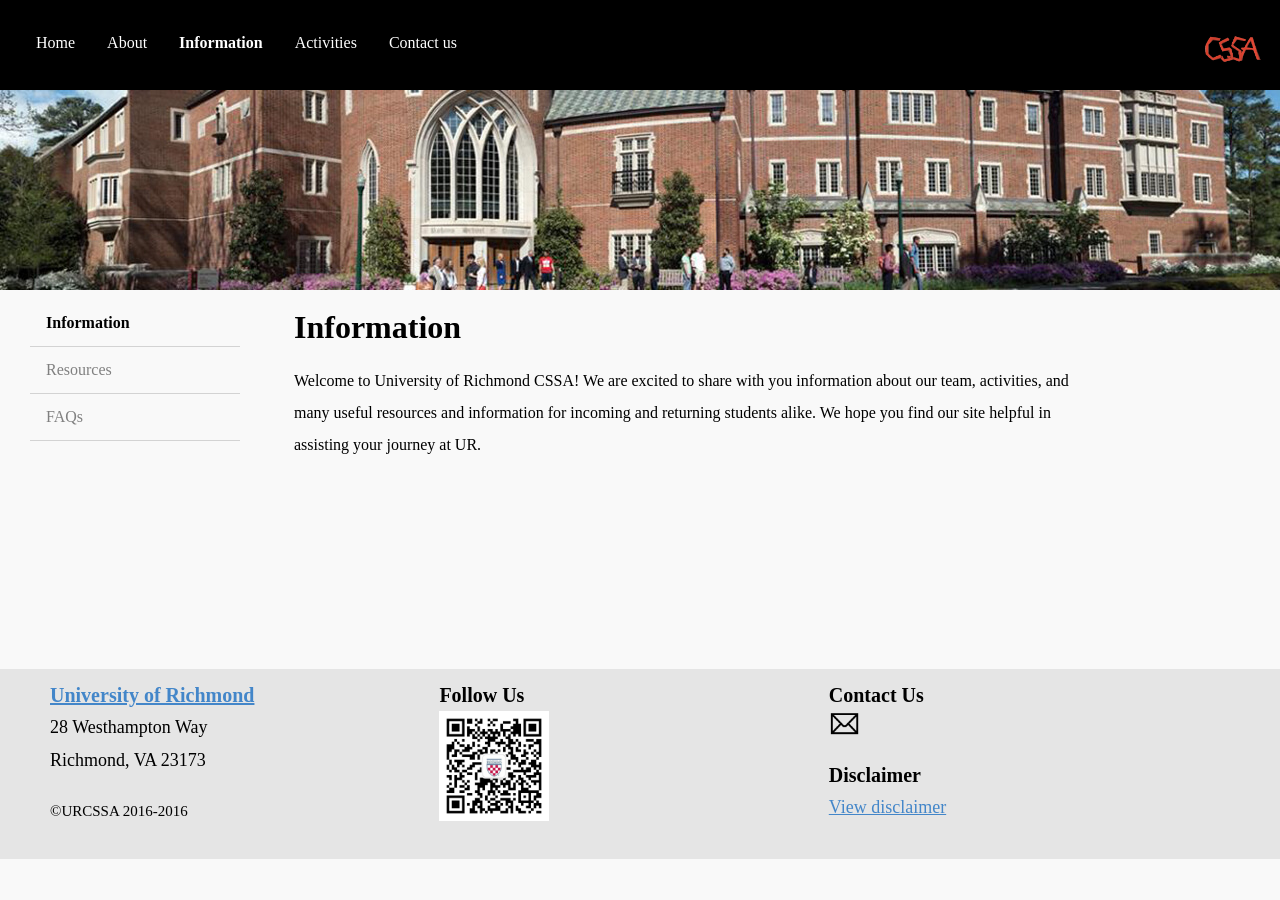
<file: information.html>
<!DOCTYPE html>
<html lang="en">
<head>
    <meta charset="UTF-8" name="viewport" content="width=device-width, initial-scale=1.0">
    <title>Information - URCSSA</title>
    <link href="main.css" rel="stylesheet" type="text/css" />

</head>
<body>

    <div id  = "navbar">
        <nav>
        <!--<a href = index.html>Home</a>-->
        <!--<a href = about.html>About</a>-->
        <!--<ul>-->
        <!--<li><a href = mission.html>Our Mission and Vision</a></li>-->
        <!--<li><a href = team.html>Meet Our Team</a></li>-->
        <!--</ul>-->
        <!--<a href = information.html>Information</a>-->
        <!--<ul>-->
        <!--<li><a href = resources.html>Resources</a></li>-->
        <!--<li><a href = links.html>Useful Links</a></li>-->
        <!--</ul>-->
        <!--<a href = activities.html>Activities</a>-->
        <!--<ul>-->
        <!--<li><a href= past.html> Past Activities</a></li>-->
        <!--</ul>-->
        <!--<a href = contact.html>Contact us</a>-->




        <ul>
            <li class = "dropdown"><a href = index.html>Home</a></li>

            <li class = "dropdown">
                <a href = about.html class = "drop_button">About</a>
                <div class = "drop_content">
                    <a href = mission.html>Our Mission and Vision</a>
                    <a href = team.html>Meet Our Team</a>
                </div>

            </li>

            <li class = "dropdown" >
                <a href = information.html class = "drop_button active">Information</a>
                <div class = "drop_content">
                    <a href = resources.html>Resources</a>
                    <a href = faq.html>FAQs</a>
                </div>

                <!--<ul>-->
                <!--<li><a href = resources.html>Resources</a></li>-->
                <!--<li><a href = links.html>Useful Links</a></li>-->
                <!--</ul>-->
            </li>

            <li class = "dropdown">
                <a href = activities.html class = "drop_button">Activities</a>
                <div class = "drop_content">
                    <a href= past.html> Past Activities</a>
                </div>
                <!--<ul>-->
                <!--<li><a href= past.html> Past Activities</a></li>-->
                <!--</ul>-->
            </li>

            <li><a href = contact.html>Contact us</a></li>

            <li class = "navBarLogo">
                <a href = index.html><img id="logo1" src="DevResources/cssaLOGO.png" alt="logo1" height="30"/></a>
            </li>

        </ul>

    </nav>
</div>
    <div id = "rowBanner">
        <div class = "rowBannerImg">
            <img src = "DevResources/infoBanner.jpg" />
        </div>
    </div>

    <div id = "sideBarContainer">
        <ul>
            <li><a href = information.html class = "sideBar active">Information</a></li>
            <li><a href = resources.html >Resources</a></li>
            <li><a href = faq.html >FAQs</a></li>
        </ul>

    </div>

    <div id = "primaryContent">
        <h1>Information</h1>

        <p>
            Welcome to University of Richmond CSSA! We are excited to share with you information about our team,
            activities, and many useful resources and information for incoming and returning students
            alike. We hope you find our site helpful in assisting your journey at UR.
        </p>
        <p>

        </p>



        <!--<h3>Information for Everyone</h3>-->
        <!--<p>-->

        <!--</p>-->
    </div>

    <div class="footer">
        <div class="footerContent">
            <div class="footerTitle">
                <a href = "http://www.richmond.edu">
                    University of Richmond
                </a>
            </div>
            <div class="footerText">
                28 Westhampton Way
                <br>Richmond, VA 23173

            </div>
            <p class="footerText">
                <small>
                ©URCSSA 2016-2016

                </small>
            </p>
        </div>

        <div class="footerContent">
            <div class="footerTitle">
                Follow Us
            </div>

            <div class = "footerContent">

                <img id="qrcode" src="DevResources/qrCode.jpg" alt="qrcode" height="110"/>

            </div>

        </div>

        <div class="footerContent">
            <div class="footerTitle">
                    Contact Us
            </div>
            <div class = "footerContent">
                <div class="iconWrapper">
                    <a href="mailto:cssa@richmond.edu"> <img class="emailIcon" src="DevResources/emailIcon.png" alt="email" height="25"/> </a>

                </div>

            </div>
        </div>

        <div class = "footerContent">
            <div class = "footerTitle">
                Disclaimer
            </div>

            <div class="footerContent">
                <a href = "disclaimer.html">View disclaimer</a>
            </div>
        </div>


    </div>
</body>
</html>
</file>
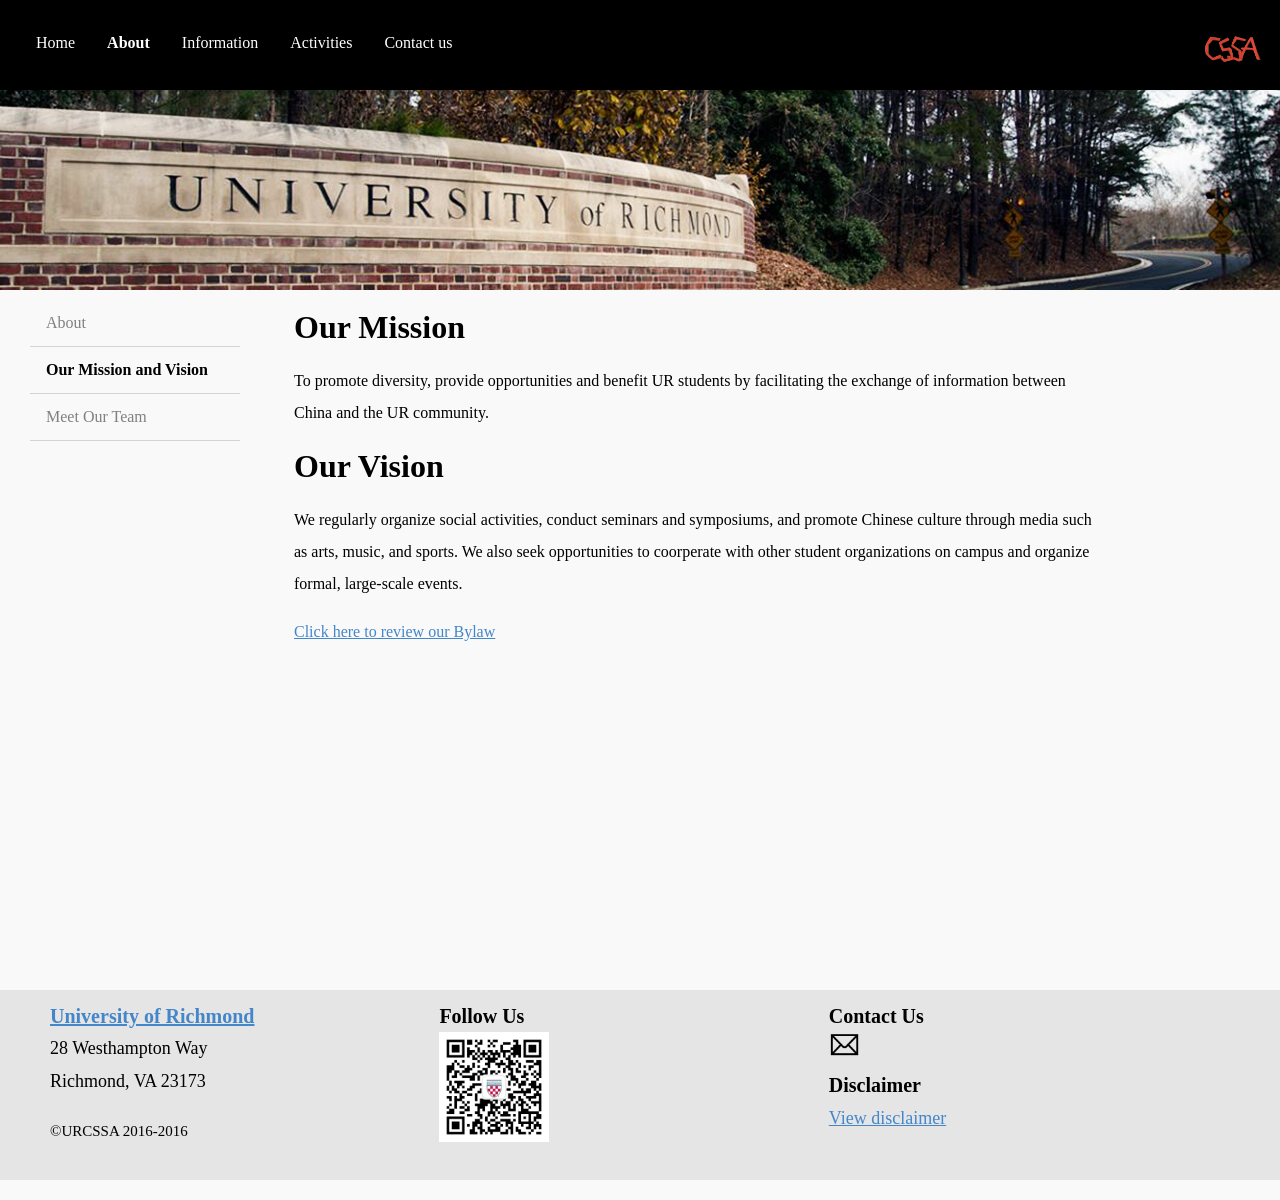
<file: mission.html>
<html>

<!DOCTYPE html>
<html lang="en">
<head>
    <meta charset="UTF-8" name="viewport" content="width=device-width, initial-scale=1.0">
    <title>Mission - URCSSA</title>
    <link href="main.css" rel="stylesheet" type="text/css" />

</head>

<body>
    <div id  = "navbar">
        <nav>
            <!--<a href = index.html>Home</a>-->
            <!--<a href = about.html>About</a>-->
                <!--<ul>-->
                    <!--<li><a href = mission.html>Our Mission and Vision</a></li>-->
                    <!--<li><a href = team.html>Meet Our Team</a></li>-->
                <!--</ul>-->
            <!--<a href = information.html>Information</a>-->
                <!--<ul>-->
                    <!--<li><a href = resources.html>Resources</a></li>-->
                    <!--<li><a href = faq.html>FAQs</a></li>-->
                <!--</ul>-->
            <!--<a href = activities.html>Activities</a>-->
                <!--<ul>-->
                    <!--<li><a href= past.html> Past Activities</a></li>-->
                <!--</ul>-->
            <!--<a href = contact.html>Contact us</a>-->




            <ul>
                <li class = "dropdown"><a href = index.html>Home</a></li>
                <li class = "dropdown">
                    <a href = about.html class = "drop_button active">About</a>
                        <div class = "drop_content">
                            <a href = mission.html class = "drop_button active">Our Mission and Vision</a>
                            <a href = team.html>Meet Our Team</a>
                        </div>

                    <!--<ul>-->
                        <!--<li><a href = mission.html>Our Mission and Vision</a></li>-->
                        <!--<li><a href = team.html>Meet Our Team</a></li>-->
                    <!--</ul>-->

                </li>

                <li class = "dropdown" >
                    <a href = information.html class = "drop_button">Information</a>
                        <div class = "drop_content">
                            <a href = resources.html>Resources</a>
                            <a href = faq.html>FAQs</a>
                        </div>

                    <!--<ul>-->
                        <!--<li><a href = resources.html>Resources</a></li>-->
                        <!--<li><a href = faq.html>FAQs</a></li>-->
                    <!--</ul>-->
                </li>

                <li class = "dropdown">
                    <a href = activities.html class = "drop_button">Activities</a>
                    <div class = "drop_content">
                        <a href= past.html> Past Activities</a>
                    </div>
                    <!--<ul>-->
                        <!--<li><a href= past.html> Past Activities</a></li>-->
                    <!--</ul>-->
                </li>

                <li><a href = contact.html>Contact us</a></li>

                <li class = "navBarLogo">
                    <a href = index.html><img id="logo1" src="DevResources/cssaLOGO.png" alt="logo1" height="30"/></a>
                </li>

            </ul>

        </nav>
    </div>

    <div id = "rowBanner">
        <div class = "rowBannerImg">
            <img src = "DevResources/aboutBanner.jpg" />
        </div>
    </div>

    <div id = "sideBarContainer">
        <ul>
            <li><a href = about.html >About</a></li>
            <li><a href = mission.html class = "sideBar active">Our Mission and Vision</a></li>
            <li><a href = team.html>Meet Our Team</a></li>
        </ul>

    </div>

    <div id = "primaryContent" >
        <div id = "missionContent">
            <h1>Our Mission</h1>
            <p>To promote diversity, provide opportunities and benefit UR students by facilitating the exchange of information between China and the UR community.</p>

            <h1>Our Vision</h1>
            <p>We regularly organize social activities, conduct seminars and symposiums,
                and promote Chinese culture through media such as arts, music, and sports. We also seek opportunities
                to coorperate with other student organizations on campus and organize formal,
                large‐scale events. </p>


            <!--<a href="bylaw.html">Click here to review our Bylaw</a>-->
            <a href="documents/Bylaws.pdf">Click here to review our Bylaw</a>
        </div>

    </div>

    <div class="footer">
        <div class="footerContent">
            <div class="footerTitle">
                <a href = "http://www.richmond.edu">
                    University of Richmond
                </a>
            </div>
            <div class="footerText">
                28 Westhampton Way
                <br>Richmond, VA 23173

            </div>
            <p class="footerText">
                <small>
                ©URCSSA 2016-2016

                </small>
            </p>
        </div>

        <div class="footerContent">
            <div class="footerTitle">
                Follow Us
            </div>

            <div class = "footerContent">

                <img id="qrcode" src="DevResources/qrCode.jpg" alt="qrcode" height="110"/>

            </div>

        </div>

        <div class="footerContent">
            <div class="footerTitle">
                    Contact Us
            </div>
            <div class = "footerContent">
                <div class="iconWrapper">
                    <a href="mailto:cssa@richmond.edu"> <img class="emailIcon" src="DevResources/emailIcon.png" alt="email" height="25"/> </a>

                </div>

            </div>
        </div>

        <div class = "footerContent">
            <div class = "footerTitle">
                Disclaimer
            </div>

            <div class="footerContent">
                <a href = "disclaimer.html">View disclaimer</a>
            </div>
        </div>


    </div>


</body>
</file>
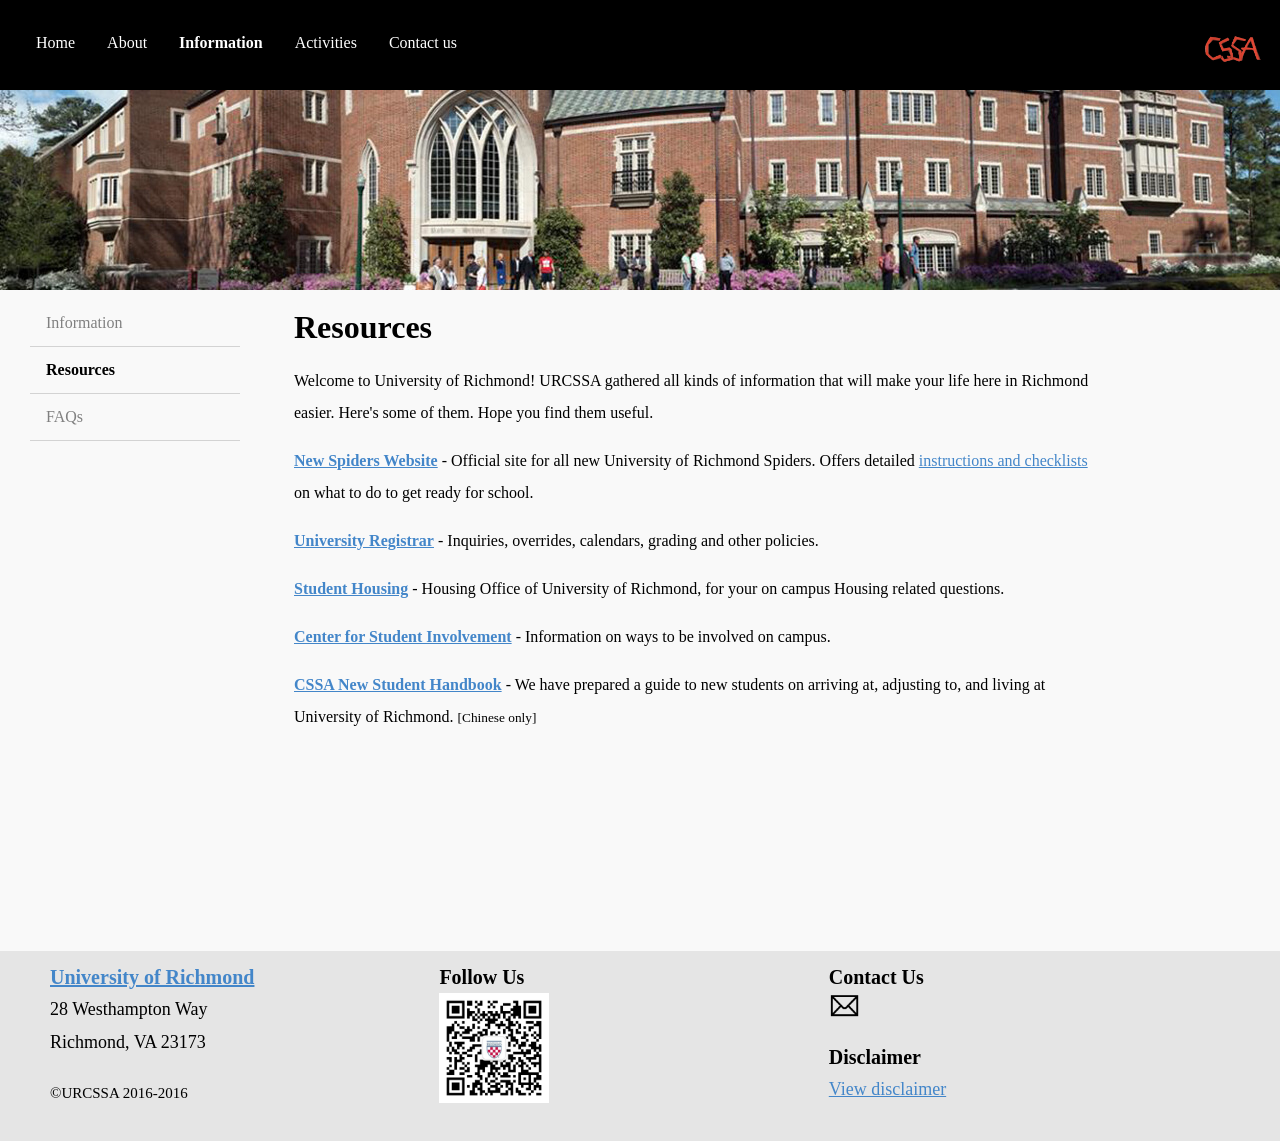
<file: resources.html>
<!DOCTYPE html>
<html lang="en">
<head>
    <meta charset="UTF-8" name="viewport" content="width=device-width, initial-scale=1.0">

    <title>Resources - URCSSA</title>
    <link href="main.css" rel="stylesheet" type="text/css" />

</head>
<body>
    <div id  = "navbar">
        <nav>

            <ul>
                <li class = "dropdown"><a href = index.html>Home</a></li>
                <li class = "dropdown">
                    <a href = about.html class = "drop_button">About</a>
                    <div class = "drop_content">
                        <a href = mission.html>Our Mission and Vision</a>
                        <a href = team.html>Meet Our Team</a>
                    </div>

                    <!--<ul>-->
                    <!--<li><a href = mission.html>Our Mission and Vision</a></li>-->
                    <!--<li><a href = team.html>Meet Our Team</a></li>-->
                    <!--</ul>-->

                </li>

                <li class = "dropdown" >
                    <a href = information.html class = "drop_button active">Information</a>
                    <div class = "drop_content">
                        <a href = resources.html class = "drop_button active">Resources</a>
                        <a href = faq.html>FAQs</a>
                    </div>

                    <!--<ul>-->
                    <!--<li><a href = resources.html>Resources</a></li>-->
                    <!--<li><a href = links.html>Useful Links</a></li>-->
                    <!--</ul>-->
                </li>

                <li class = "dropdown">
                    <a href = activities.html class = "drop_button">Activities</a>
                    <div class = "drop_content">
                        <a href= past.html> Past Activities</a>
                    </div>
                    <!--<ul>-->
                    <!--<li><a href= past.html> Past Activities</a></li>-->
                    <!--</ul>-->
                </li>

                <li><a href = contact.html>Contact us</a></li>

                <li class = "navBarLogo">
                    <a href = index.html><img id="logo1" src="DevResources/cssaLOGO.png" alt="logo1" height="30"/></a>
                </li>

            </ul>

        </nav>
    </div>

    <div id = "rowBanner">
        <div class = "rowBannerImg">
            <img src = "DevResources/infoBanner.jpg" />
        </div>
    </div>

    <div id = "sideBarContainer">
        <ul>
            <li><a href = information.html>Information</a></li>
            <li><a href = resources.html class = "sideBar active">Resources</a></li>
            <li><a href = faq.html >FAQs</a></li>
        </ul>

    </div>



    <div id = "primaryContent">
        <h1>Resources</h1>
        <p>
            Welcome to University of Richmond! URCSSA gathered all kinds of information that will make your life here in Richmond easier.
            Here's some of them. Hope you find them useful.
        </p>



        <p>
            <strong> <a href = "http://newspiders.richmond.edu/">New Spiders Website</a> </strong>
            - Official site for all new University of Richmond Spiders. Offers detailed
            <a href = "http://newspiders.richmond.edu/checklist/index.html">instructions and
                checklists</a> on what to do to get ready for school.
        </p>

        <p>
            <strong><a href = "registrar.richmond.edu/">University Registrar</a></strong>
            - Inquiries, overrides, calendars, grading and other policies.
        </p>

        <p>
            <strong><a href = "housing.richmond.edu">Student Housing</a></strong>
            - Housing Office of University of Richmond, for your on campus Housing related questions.
        </p>

        <p>
            <strong><a href = "involved.richmond.edu/">Center for Student Involvement</a></strong>
            - Information on ways to be involved on campus.
        </p>

        <p>
            <strong><a href = "https://drive.google.com/file/d/0B8XLxRHAcll0UmMtQmdfU0E1eHc/view?usp=sharing">CSSA New Student Handbook</a> </strong>
            - We have prepared a guide to new students on arriving at, adjusting to, and living at University
            of Richmond. <small>[Chinese only]</small>
        </p>
        <h6>

        </h6>

    </div>

    <div class="footer">
        <div class="footerContent">
            <div class="footerTitle">
                <a href = "http://www.richmond.edu">
                    University of Richmond
                </a>
            </div>
            <div class="footerText">
                28 Westhampton Way
                <br>Richmond, VA 23173

            </div>
            <p class="footerText">
                <small>
                ©URCSSA 2016-2016

                </small>
            </p>
        </div>

        <div class="footerContent">
            <div class="footerTitle">
                Follow Us
            </div>

            <div class = "footerContent">

                <img id="qrcode" src="DevResources/qrCode.jpg" alt="qrcode" height="110"/>

            </div>

        </div>

        <div class="footerContent">
            <div class="footerTitle">
                    Contact Us
            </div>
            <div class = "footerContent">
                <div class="iconWrapper">
                    <a href="mailto:cssa@richmond.edu"> <img class="emailIcon" src="DevResources/emailIcon.png" alt="email" height="25"/> </a>

                </div>

            </div>
        </div>

        <div class = "footerContent">
            <div class = "footerTitle">
                Disclaimer
            </div>

            <div class="footerContent">
                <a href = "disclaimer.html">View disclaimer</a>
            </div>
        </div>


    </div>

</body>
</html>
</file>
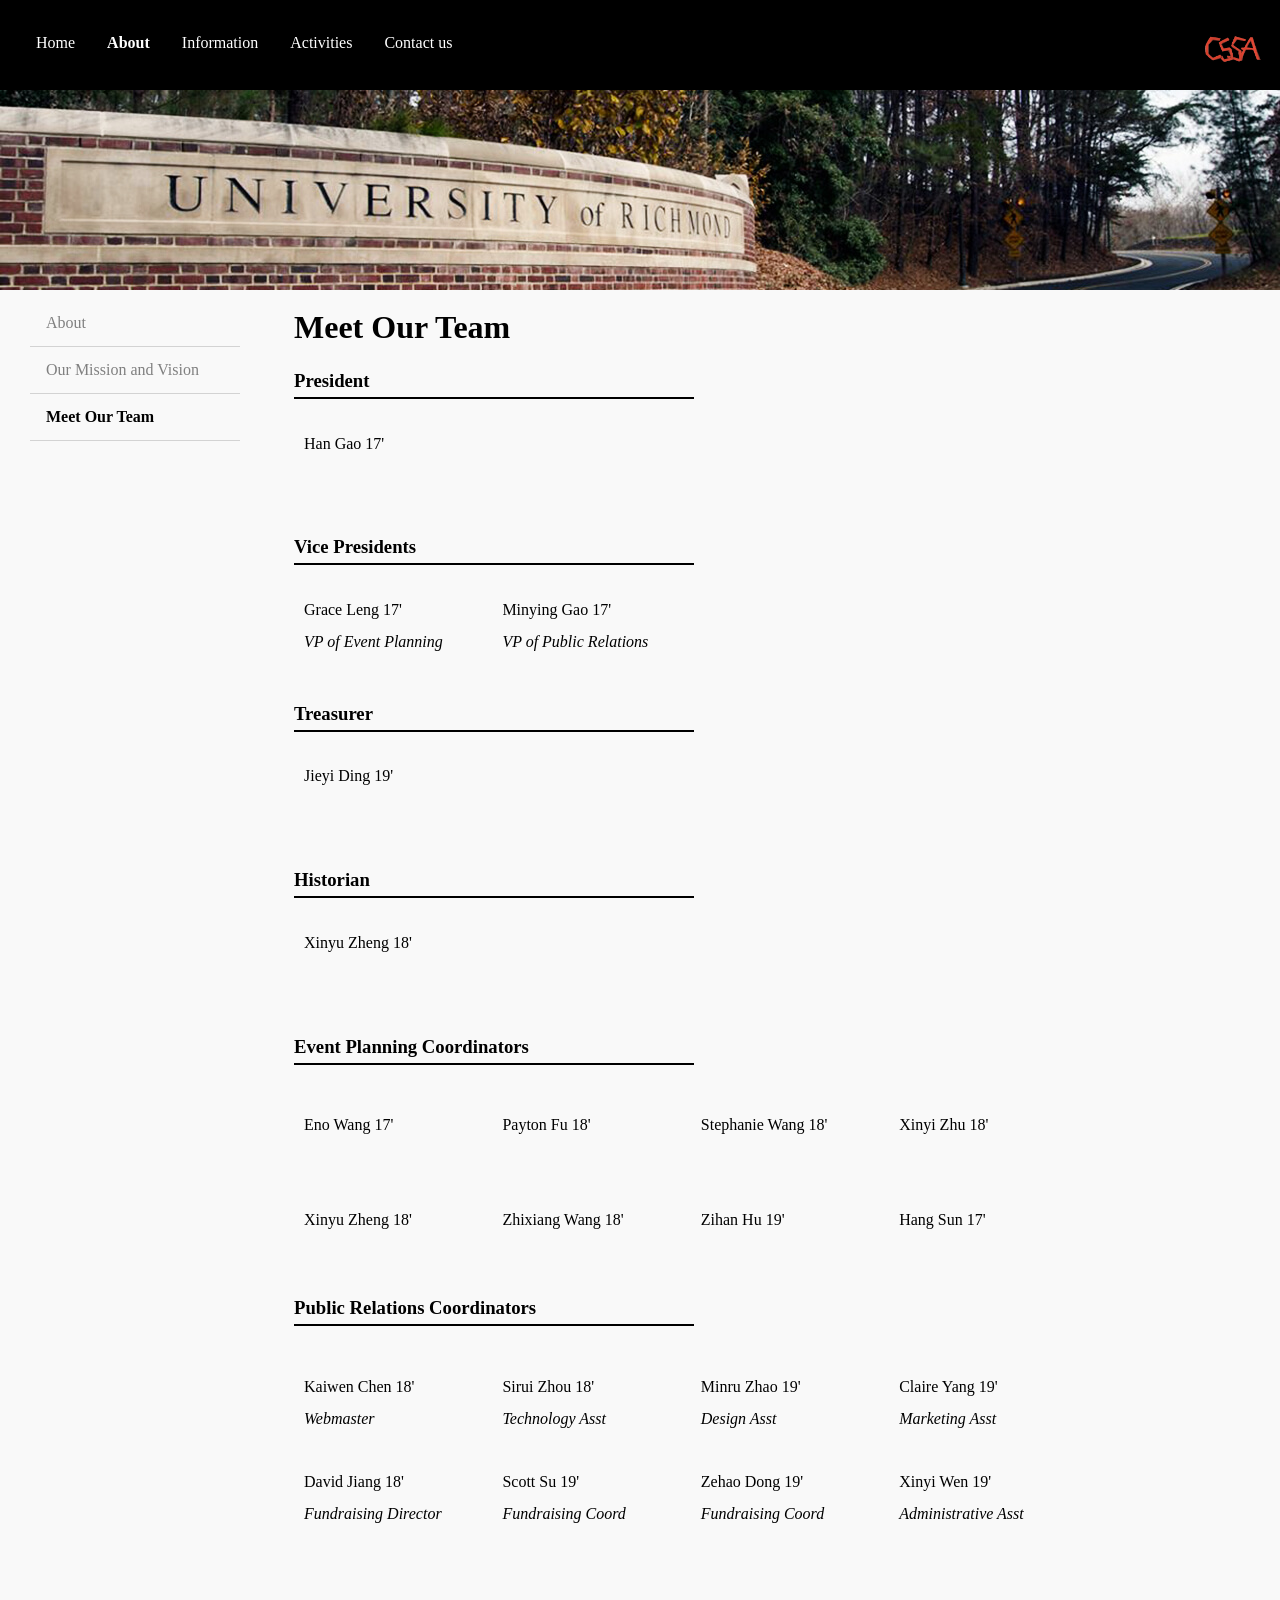
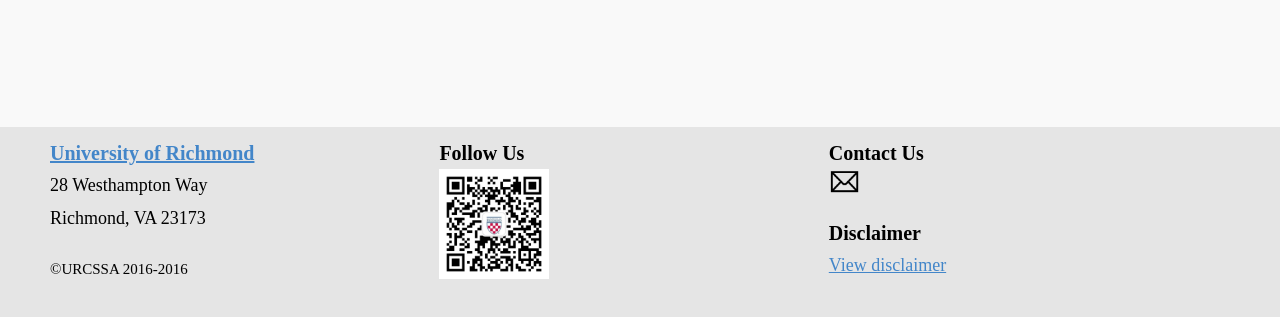
<file: team.html>
<!DOCTYPE html>
<html lang="en">
<head>
    <meta charset="UTF-8" name="viewport" content="width=device-width, initial-scale=1.0">

    <title>Meet Our Team - URCSSA</title>
    <link href="main.css" rel="stylesheet" type="text/css" />

</head>
<body>
    <div id  = "navbar">
        <nav>
        <!--<a href = index.html>Home</a>-->
        <!--<a href = about.html>About</a>-->
        <!--<ul>-->
        <!--<li><a href = mission.html>Our Mission and Vision</a></li>-->
        <!--<li><a href = team.html>Meet Our Team</a></li>-->
        <!--</ul>-->
        <!--<a href = information.html>Information</a>-->
        <!--<ul>-->
        <!--<li><a href = resources.html>Resources</a></li>-->
        <!--<li><a href = faq.html>FAQs</a></li>-->
        <!--</ul>-->
        <!--<a href = activities.html>Activities</a>-->
        <!--<ul>-->
        <!--<li><a href= past.html> Past Activities</a></li>-->
        <!--</ul>-->
        <!--<a href = contact.html>Contact us</a>-->




        <ul>
            <li class = "dropdown"><a href = index.html>Home</a></li>

            <li class = "dropdown">
                <a href = about.html class = "drop_button active">About</a>
                <div class = "drop_content">
                    <a href = mission.html>Our Mission and Vision</a>
                    <a href = team.html  class = "drop_button active">Meet Our Team</a>
                </div>


            </li>

            <li class = "dropdown" >
                <a href = information.html class = "drop_button">Information</a>
                <div class = "drop_content">
                    <a href = resources.html>Resources</a>
                    <a href = faq.html>FAQs</a>
                </div>


                <!--<ul>-->
                <!--<li><a href = resources.html>Resources</a></li>-->
                <!--<li><a href = faq.html>FAQs</a></li>-->
                <!--</ul>-->
            </li>

            <li class = "dropdown">
                <a href = activities.html class = "drop_button">Activities</a>
                <div class = "drop_content">
                    <a href= past.html> Past Activities</a>
                </div>
                <!--<ul>-->
                <!--<li><a href= past.html> Past Activities</a></li>-->
                <!--</ul>-->
            </li>

            <li><a href = contact.html>Contact us</a></li>

            <li class = "navBarLogo">
                <a href = index.html><img id="logo1" src="DevResources/cssaLOGO.png" alt="logo1" height="30"/></a>
            </li>

        </ul>

    </nav>
    </div>

    <div id = "rowBanner">
        <div class = "rowBannerImg">
            <img src = "DevResources/aboutBanner.jpg" />
        </div>
    </div>


    <div id = "sideBarContainer">
        <ul>
            <li><a href = about.html>About</a></li>
            <li><a href = mission.html>Our Mission and Vision</a></li>
            <li><a href = team.html class = "sideBar active">Meet Our Team</a></li>
        </ul>

    </div>

    <div id="primaryContent">
        <div id="teamInformation">
            <h1>Meet Our Team</h1>

            <h3>President</h3>
                <p class = "blockAndCenter">Han Gao 17'</p>

            <h3>Vice Presidents</h3>
                <p class = "blockAndCenter">Grace Leng 17'<br><em>VP of Event Planning</em></p>
                <p class = "blockAndCenter">Minying Gao 17'<br><em>VP of Public Relations</em></p>

            <h3>Treasurer</h3>
                <p class = "blockAndCenter">Jieyi Ding 19'</p>

            <h3>Historian</h3>
                <p class = "blockAndCenter">Xinyu Zheng 18'</p>

            <h3>Event Planning Coordinators</h3>
                <div class = "blockAndCenter"><p>Eno Wang 17'</p></div>
                <div class = "blockAndCenter"><p>Payton Fu 18'</p></div>
                <div class = "blockAndCenter"><p>Stephanie Wang 18'</p></div>
                <div class = "blockAndCenter"><p>Xinyi Zhu 18'</p></div>
                <div class = "blockAndCenter"><p>Xinyu Zheng 18'</p></div>
                <div class = "blockAndCenter"><p>Zhixiang Wang 18'</p></div>
                <div class = "blockAndCenter"><p>Zihan Hu 19'</p></div>
                <div class = "blockAndCenter"><p>Hang Sun 17'</p></div>



            <h3>Public Relations Coordinators</h3>
            <div class = "blockAndCenter"><p>Kaiwen Chen 18'<br><em>Webmaster</em></p></div>
            <div class = "blockAndCenter"><p>Sirui Zhou 18'<br><em>Technology Asst</em></p></div>
            <div class = "blockAndCenter"><p>Minru Zhao 19'<br><em>Design Asst</em></p></div>
            <div class = "blockAndCenter"><p>Claire Yang 19'<br><em>Marketing Asst</em></p></div>
            <div class = "blockAndCenter"><p>David Jiang 18'<br><em>Fundraising Director</em></p></div>
            <div class = "blockAndCenter"><p>Scott Su 19'<br><em>Fundraising Coord</em></p></div>
            <div class = "blockAndCenter"><p>Zehao Dong 19'<br><em>Fundraising Coord</em></p></div>
            <div class = "blockAndCenter"><p>Xinyi Wen 19'<br><em>Administrative Asst</em></p></div>


        </div>
    </div>

    <div class="footer">
        <div class="footerContent">
            <div class="footerTitle">
                <a href = "http://www.richmond.edu">
                    University of Richmond
                </a>
            </div>
            <div class="footerText">
                28 Westhampton Way
                <br>Richmond, VA 23173

            </div>
            <p class="footerText">
                <small>
                ©URCSSA 2016-2016

                </small>
            </p>
        </div>

        <div class="footerContent">
            <div class="footerTitle">
                Follow Us
            </div>

            <div class = "footerContent">

                <img id="qrcode" src="DevResources/qrCode.jpg" alt="qrcode" height="110"/>

            </div>

        </div>

        <div class="footerContent">
            <div class="footerTitle">
                    Contact Us
            </div>
            <div class = "footerContent">
                <div class="iconWrapper">
                    <a href="mailto:cssa@richmond.edu"> <img class="emailIcon" src="DevResources/emailIcon.png" alt="email" height="25"/> </a>

                </div>

            </div>
        </div>

        <div class = "footerContent">
            <div class = "footerTitle">
                Disclaimer
            </div>

            <div class="footerContent">
                <a href = "disclaimer.html">View disclaimer</a>
            </div>
        </div>
    </div>
</body>
</html>
</file>
<file: main.css>
head{
    font-family: sans-serif
}
body{
    background-color: #f9f9f9;
    font-family: "Avenir","Futura LT Light","Georgia","Garamond","Verdana";
    /*src: url('DevResources/Futura LT Light.ttf');*/

    margin-top: 0px;
    margin-right: 0px;
    margin-bottom: 0px;
    margin-left: 0px
}

@font-face {
    src: url('DevResources/Futura LT Light.ttf');

}

h1 {
    color: black;
    font-family: "Verdana";

}

h2 {
    color: black;
    font-family: "Verdana";

}

h3 {
    color: black;
    font-family: "Verdana";
}

a{
    color: #4386C9;
}

img{
    position: relative;
}


nav {
    background-color: none;
    display: block;
    font-family: "Avenir";
    margin: .5em;
    margin: 0px; /*keep both margin statements and .5em before 0px.*/
    position: absolute;
    top: 20px;
    left: 20px;
    width: 100%;
    height: auto;

}

nav ul {
    list-style-type: none;
    margin: 0;
    overflow: hidden;
    padding: 0;

}


nav li {

    background: none;
    float: left;
}

nav li a, .drop_button {
    color: white;
    display: block;
    padding: 14px 16px;
    text-align: center;
    text-decoration: none;
}

nav li a:hover, .dropdown:hover {
    background-color: black;
    /*opacity: .4;*/

}

nav li.dropdown {
    display: inline-block;
}

nav li.navBarLogo {
    /*float: right;*/
    position: absolute;
    right: 20px;
    top: 0px;
    background-color: transparent;
}

nav li.navBarLogo:hover{
    background-color: transparent;
}


nav .drop_content {
    background-color: black;
    /*opacity: .6;*/
    box-shadow: 0px 8px 16px 0px rgba(0,0,0,0.2);
    display: none;
    min-width: 160px;
    position: absolute;
}

nav .drop_content a {
    color: white;
    display: block;
    padding: 12px 16px;
    text-align: left;
    text-decoration: none;
}

nav .drop_content a:hover {
    background-color: black;
    opacity: .4;
}

nav .dropdown:hover .drop_content {
    display: block;
}



nav .drop_button.active {
    background-color: transparent;
    font-weight: bolder;
}

/*#bylaw {
    font-family: "Georgia";
    left: 40px;
    min-width: 400px;
    width: 90%;

}*/

.footer{
    height:180px;
    width:auto;
    background-color: #e5e5e5;
    margin:auto;
    border-left: 50px solid #e5e5e5;
    border-right: 50px solid #e5e5e5;
    border-top: 10px solid #e5e5e5;
    position: relative;
}

.footerContent {
    color: black;
    font-family: "Garamond";
    line-height:180%;
    /*border:4px solid lightgray;
    height:80px;*/
    float:left;
    display: inline-block;
    width: 33%;
    font-size: 18px;
    padding-bottom: 6px;

}

.footerTitle{
    font-size: 20px;
    font-weight: bold;

}

#homeRowWrapper {
    max-width: 100%;
    margin: 0px auto;
    padding: 0px;

}

.majorBannerImg img{
    /*height: 620px;*/
    height: auto;
    max-height: 620px;
    width: 100%;
    min-height: 250px;
    clip: rect(0px,60px,200px,0px);
    display: block;
}

.pageImg img{
    height: auto;
    width: auto;
    display: none;
}

#primaryContent {
    display: inline-block;
    font-family: "Verdana";
    /*float: left;
    top: -120px;
    left: 250px;*/
    position: relative;
    margin-left: 80px;
    margin-top: 200px;
    max-width: 800px;
    line-height:200%;
    /*min-width: 50%;*/
    padding-bottom: 15%;

}

#rowBanner {
    background-color: black;
    color: black;
    display: block;
    height: 90px;
    position: relative;
    width: 100%;
    z-index: -1;
}

.rowBannerImg img {
    height: auto;
    max-height: 200px;
    width: 100%;
    min-height: 100px;
    /*clip: rect(0px,60px,200px,0px);*/
    display: block;
    position: relative;
    top: 90px;
}


#sideBarContainer {
    /*color: silver;*/
    display: inline-block;
    vertical-align: top;
    top: 210px;
    left: 30px;
    height: 100%;
    width: 210px;
    position: relative;

}
#sideBarContainer ul {
    background: none;
    display: block;
    list-style-type: none;
    margin: 0;
    overflow: hidden;
    padding: 0;
}


#sideBarContainer li{
    background: none;
    border-bottom: 1px solid lightgrey;
    display: block;
}

#sideBarContainer li a {
    color: grey;
    display: block;
    padding: 14px 16px;
    text-decoration: none;
}

#sideBarContainer .sideBar.active{
    background-color: none;
    color: black;
    font-weight: bold;
    font-style: bold;
    text-decoration: none;
}

#teamInformation h3{
    border-bottom: 2px solid black;
    max-width: 400px;
}

#teamInformation .blockAndCenter {
    display: inline-block;
    width: 10.9em;
    height: 75px;
    margin: 10px;
}

#missionContent {
    color: black;
}

.wechatQRcode {
    position: absolute;
    left: 50px;
    top: 20px;
    background-color: transparent;
}


footer{
    clear: both;
}
</file>
<file: pageStyles/activityStyle.css>
body{
    font-family: "Avenir","Futura LT Light";
    src: url('DevResources/SourceHanSansCN-Normal.otf');
}

#eventContainer {
	display: block;
	vertical-align: top;
	margin-left: 0px;
	margin-top: 20px;
	width: 800px;
	height: auto;
	position: relative;
    overflow: hidden;
}

.eventBox {
	display: block;
    background-color: #e5e5e5;
    margin-bottom: 40px;
    /*padding: 10px;*/
    height: auto;
    border-radius: 30px 30px 0px 0px;
    overflow: hidden;
    position: relative;


}

.eventBox img {
	height: auto;
	width: 100%;
    max-height: auto;
    /*max-height: 400px;*/
    /*clip: rect(0px,60px,200px,0px);*/
    display: block;
    position: relative;

}

#eventTextContainer {
    display: block;
    padding: 20px;
}

#eventTitle {
    font-family: "SourceHanSansCN-Normal";
    font-weight: bold;
    /*min-height: 50px;*/
    /*z-index: -1;*/
    font-size: 22px;
    color: black;
    text-align: center;/***not working***/
    position: absolute;
    top: 16px;
    left: 240px;
}

#eventText {
    font-family: "SourceHanSansCN-Normal";
    /*font-size: 18px;*/
    text-align: center;

}
</file>
<file: pageStyles/faqStyle.css>
.content ul {
    list-style-type: none;
    margin: 0;
    overflow: hidden;
    padding: 0;
}
.content a {
    color: black;
    /*text-decoration: none;*/
}

.faqContainer {
    padding: 10px 0px 10px 0px;

}

.faqQuestion {
    border-bottom: solid;
}
</file>
